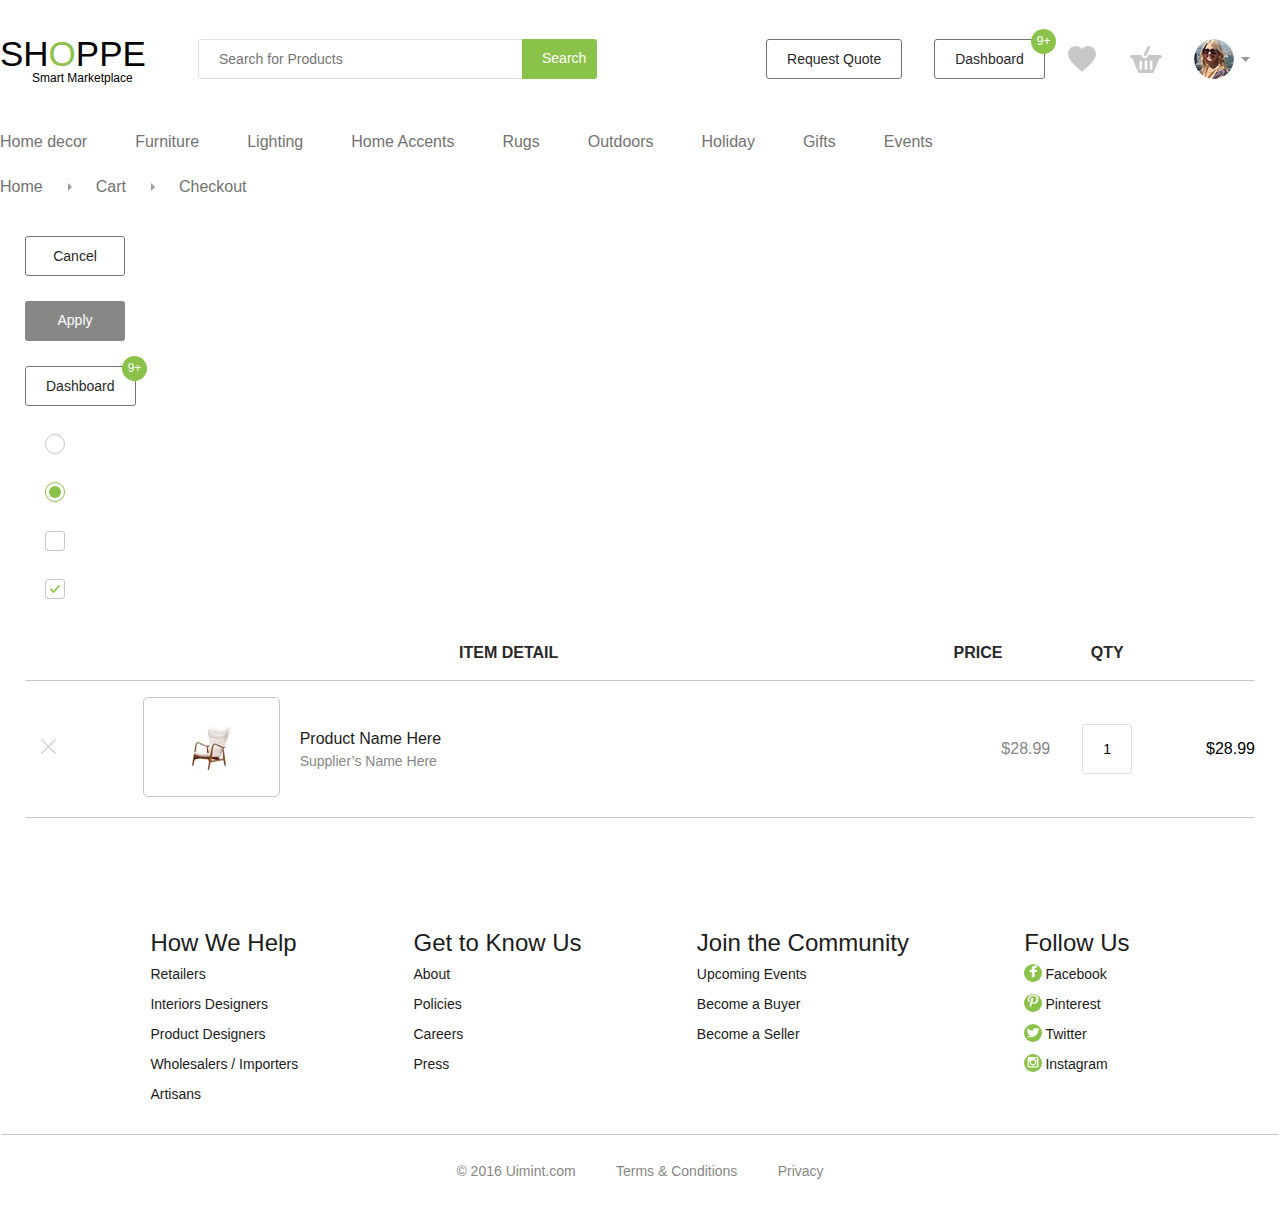
<file: index.html>
<!DOCTYPE html>
<html>
<head>
	<title>Title</title>
	<link rel="stylesheet" type="text/css" href="ui-kit.css">
</head>

<body>
	<nav class="c-upper-nav">
		<div class="o-logo c-upper-nav__item"></div>
		<div class="c-search c-upper-nav__item">
			<input type="search" class="c-search__o-search-field o-input" placeholder="Search for Products">
			<button class="c-search__o-search-button o-button">Search</button>
		</div>
		<div class="c-user-bar">
			<button class="o-button o-button-cancel c-user-bar__item">Request Quote</button>
			<div class="c-button-with-popups c-user-bar__item">			
				<div class="o-popup">9+</div>
				<button class="o-button o-button-cancel">Dashboard</button>
			</div>
			<a href="#" class="o-fav c-user-bar__item"></a>
			<a href="#" class="o-car c-user-bar__item"></a>
			<div class="c-profile c-user-bar__item">
				<div class="o-pfp"></div>
				<div class="c-profile__o-menu"></div>
			</div>
		</div>
		
	</nav>
	
	
	<nav class="c-navbar">
		<a class="c-navbar__item" href="#">Home decor</a>
		<a class="c-navbar__item" href="#">Furniture</a>
		<a class="c-navbar__item" href="#">Lighting</a>
		<a class="c-navbar__item" href="#">Home Accents</a>
		<a class="c-navbar__item" href="#">Rugs</a>
		<a class="c-navbar__item" href="#">Outdoors</a>
		<a class="c-navbar__item" href="#">Holiday</a>
		<a class="c-navbar__item" href="#">Gifts</a>
		<a class="c-navbar__item" href="#">Events</a>
	</nav>
	<nav class="c-sub-nav">
		<a class="c-sub-nav__item" href="#">Home</a>
		<div class="o-arrow"></div>
		<a class="c-sub-nav__item" href="#">Cart</a>
		<div class="o-arrow"></div>
		<a class="c-sub-nav__item" href="#">Checkout</a>
	</nav>

	<div style="margin: 25px;">		
		<button class="o-button o-button-cancel">Cancel</button>
	</div>
	
	<div style="margin: 25px;">		
		<button class="o-button o-button-apply">Apply</button>
	</div>

	<div style="margin: 25px;">
		<div class="c-button-with-popups">			
			<div class="o-popup">9+</div>
			<button class="o-button o-button-cancel">Dashboard</button>
		</div>		
	</div>

	<div style="margin: 25px;">
		<label class="o-label">
			<input type="radio" class="o-radio" name="radio">
			<span class="checkmark"></span>						
		</label>
	</div>
	<div style="margin: 25px;">
		<label class="o-label">
			<input type="radio" class="o-radio" name="radio" checked>
			<span class="checkmark"></span>						
		</label>
	</div>

	<div style="margin: 25px;">
		<label class="o-label">
			<input type="checkbox" class="o-checkbox">
			<span class="checkmark-box"></span>						
		</label>
	</div>
	<div style="margin: 25px;">
		<label class="o-label">
			<input type="checkbox" class="o-checkbox" checked>
			<span class="checkmark-box"></span>						
		</label>
	</div>
	
	<div style="margin: 25px;">
	
	<table class="c-cart-table">
	  <tr class="c-header-row o-border-row">
		<th class="o-remove-item o-border-row"></th>
		<th class="o-detail o-border-row">ITEM DETAIL</th>
		<th class="o-price o-border-row">PRICE</th>
		<th class="o-qty o-border-row">QTY</th>
		<th></th>
	  </tr>
	  <tr>
		<td class="o-remove-item o-border-row"><img src="images/cross.svg"></td>
		<td class="o-detail o-border-row">
			<div>
				<div class="o-detail__item">
					<img src="images/bitmap.jpg">
				</div>				
				<div class="o-item-info">
					<p class="o-product">Product Name Here</p>
					<p class="o-supplier">Supplier’s Name Here</p>
				</div>
			</div>
		</td>
		<td class="o-price o-price_row o-border-row">$28.99</td>
		<td class="o-qty o-border-row">
			<input type="text" value="1" class="o-input o-qty__input">
		</td>
		<td class="o-sum o-border-row">$28.99</td>
	  </tr>
	</table>
	
	</div>
	
	
	<footer class="footer">
		<div class="footer__info">
			<div>
				<p class="list-heading">How We Help</p>
				<ul class="footer__list">
					<li class="list-item"><a href="#" class="link-ref">Retailers</a></li>
					<li class="list-item"><a href="#" class="link-ref">Interiors Designers</a></li>
					<li class="list-item"><a href="#" class="link-ref">Product Designers</a></li>
					<li class="list-item"><a href="#" class="link-ref">Wholesalers / Importers</a></li>
					<li class="list-item"><a href="#" class="link-ref">Artisans</a></li>
				</ul>
			</div>
			<div>
				<p class="list-heading">Get to Know Us</p>
				<ul class="footer__list">
					<li class="list-item"><a href="#" class="link-ref">About</a></li>
					<li class="list-item"><a href="#" class="link-ref">Policies</a></li>
					<li class="list-item"><a href="#" class="link-ref">Careers</a></li>
					<li class="list-item"><a href="#" class="link-ref">Press</a></li>
				</ul>
			</div>
			<div>
				<p class="list-heading">Join the Community</p>
				<ul class="footer__list">
					<li class="list-item"><a href="#" class="link-ref">Upcoming Events</a></li>
					<li class="list-item"><a href="#" class="link-ref">Become a Buyer</a></li>
					<li class="list-item"><a href="#" class="link-ref">Become a Seller</a></li>
				</ul>
			</div>
			<div>
				<p class="list-heading">Follow Us</p>
				<ul class="footer__list">
					<li class="list-item facebook-icon"><a href="#" class="link-ref">Facebook</a></li>
					<li class="list-item facebook-icon pinterest-icon"><a href="#" class="link-ref">Pinterest</a></li>
					<li class="list-item facebook-icon tweeter-icon"><a href="#" class="link-ref">Twitter</a></li>
					<li class="list-item facebook-icon instagram-icon"><a href="#" class="link-ref">Instagram</a></li>
				</ul>
			</div>
		</div>
		<div class="footer__line"></div>
		<div class="footer__copy">
			<a href="#" class="link-ref-copy">&copy; 2016 Uimint.com</a>
		    <a href="#" class="link-ref-copy">Terms & Conditions</a>
		    <a href="#" class="link-ref-copy">Privacy</a>
		</div>
	</footer>
</body>
</html>
</file>
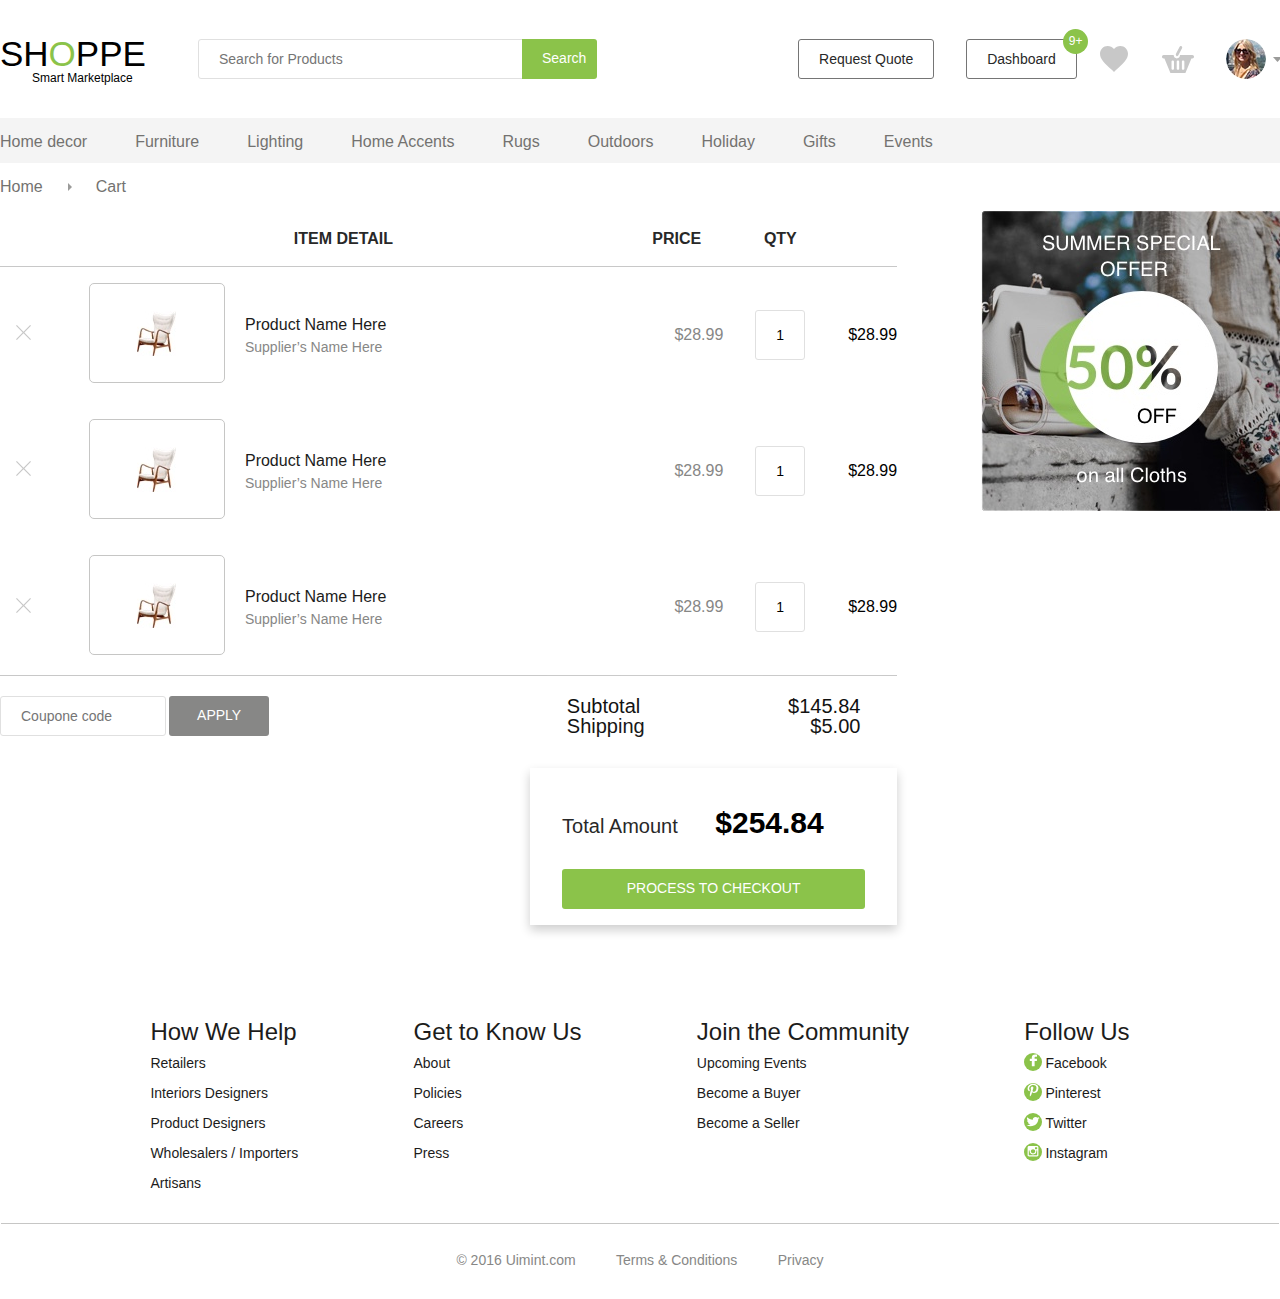
<file: cart.html>
<!DOCTYPE html>
<html>
<head>
	<title>Cart</title>
	<link rel="stylesheet" type="text/css" href="ui-kit.css">
	<link rel="stylesheet" type="text/css" href="style-cart.css">
</head>

<body>
	<div class="outer-wrapper">
		<!-- Navbar -->
		<nav class="c-upper-nav">
			<div class="o-logo c-upper-nav__item"></div>
			<div class="c-search c-upper-nav__item">
				<input type="search" class="c-search__o-search-field o-input" placeholder="Search for Products">
				<button class="c-search__o-search-button o-button">Search</button>
			</div>
			<div class="c-user-bar">
				<button class="o-button o-button-cancel c-user-bar__item">Request Quote</button>
				<div class="c-button-with-popups c-user-bar__item">			
					<div class="o-popup">9+</div>
					<button class="o-button o-button-cancel">Dashboard</button>
				</div>
				<a href="#" class="o-fav c-user-bar__item"></a>
				<a href="#" class="o-car c-user-bar__item"></a>
				<div class="c-profile">
					<div class="o-pfp"></div>
					<div class="c-profile__o-menu"></div>
				</div>
			</div>
			
		</nav>
		
		
		<div class="o-navbar-wrapper">			
			<nav class="c-navbar">
				<a class="c-navbar__item" href="#">Home decor</a>
				<a class="c-navbar__item" href="#">Furniture</a>
				<a class="c-navbar__item" href="#">Lighting</a>
				<a class="c-navbar__item" href="#">Home Accents</a>
				<a class="c-navbar__item" href="#">Rugs</a>
				<a class="c-navbar__item" href="#">Outdoors</a>
				<a class="c-navbar__item" href="#">Holiday</a>
				<a class="c-navbar__item" href="#">Gifts</a>
				<a class="c-navbar__item" href="#">Events</a>
			</nav>
		</div>
		<nav class="c-sub-nav">
			<a class="c-sub-nav__item" href="#">Home</a>
			<div class="o-arrow"></div>
			<a class="c-sub-nav__item" href="#">Cart</a>
		</nav>
		<!-- End navbar -->
		
		<div class="wrapper">
			<div class="cart">
				<!-- table -->
				<table class="c-cart-table">
				  <tr class="c-header-row o-border-row">
					<th class="o-remove-item o-border-row"></th>
					<th class="o-detail o-border-row">ITEM DETAIL</th>
					<th class="o-price o-border-row">PRICE</th>
					<th class="o-qty o-border-row">QTY</th>
					<th></th>
				  </tr>
				  <!-- end row 0 -->
				  <tr>
					<td class="o-remove-item"><img src="images/cross.svg"></td>
					<td class="o-detail">
						<div>
							<div class="o-detail__item">
								<img src="images/bitmap.jpg">
							</div>				
							<div class="o-item-info">
								<p class="o-product">Product Name Here</p>
								<p class="o-supplier">Supplier’s Name Here</p>
							</div>
						</div>
					</td>
					<td class="o-price o-price_row">$28.99</td>
					<td class="o-qty">
						<input type="text" value="1" class="o-input o-qty__input">
					</td>
					<td class="o-sum">$28.99</td>
				  </tr>
				  <!-- end row 1 -->
				  <tr>
					<td class="o-remove-item"><img src="images/cross.svg"></td>
					<td class="o-detail">
						<div>
							<div class="o-detail__item">
								<img src="images/bitmap.jpg">
							</div>				
							<div class="o-item-info">
								<p class="o-product">Product Name Here</p>
								<p class="o-supplier">Supplier’s Name Here</p>
							</div>
						</div>
					</td>
					<td class="o-price o-price_row">$28.99</td>
					<td class="o-qty">
						<input type="text" value="1" class="o-input o-qty__input">
					</td>
					<td class="o-sum">$28.99</td>
				  </tr>
				  <!-- end row 2 -->
				  <tr>
					<td class="o-remove-item o-border-row"><img src="images/cross.svg"></td>
					<td class="o-detail o-border-row">
						<div>
							<div class="o-detail__item">
								<img src="images/bitmap.jpg">
							</div>				
							<div class="o-item-info">
								<p class="o-product">Product Name Here</p>
								<p class="o-supplier">Supplier’s Name Here</p>
							</div>
						</div>
					</td>
					<td class="o-price o-price_row o-border-row">$28.99</td>
					<td class="o-qty o-border-row">
						<input type="text" value="1" class="o-input o-qty__input">
					</td>
					<td class="o-sum o-border-row">$28.99</td>
				  </tr>
				  <!-- end row 3 -->
				</table>
				<!-- table -->
				
				<div class="c-cart-footer">
					<div class="o-coupon-activation">
						<input type="text" class="o-input o-coupon-activation__input" placeholder="Coupone code">
						<button class="o-button o-button-apply o-coupon-activation__button">APPLY</button>
					</div>
				
					<div class="c-to-checkout">
						<div class="c-to-checkout__o-sum">
							<p class="c-resulting-sum"><span class="o-subtotal">Subtotal</span><span class="o-subtotal__sum">$145.84</span></p>
							<p class="c-resulting-sum"><span class="o-subtotal">Shipping</span><span class="o-subtotal__sum">$5.00</span></p>
						</div>
						<div class="c-to-checkout__process">
							<p class="o-total-amount">Total Amount <span class="o-total-amount__sum">$254.84</span></p>
							<button class="o-button o-checkout-button">PROCESS TO CHECKOUT</button>
						</div>
					</div>
				</div>
			</div>
			<div class="o-ads">
				<img src="images/ad.jpg">
			</div>
		</div>

	</div>
	<!-- footer -->
	<footer class="footer">
		<div class="footer__info">
			<div>
				<p class="list-heading">How We Help</p>
				<ul class="footer__list">
					<li class="list-item"><a href="#" class="link-ref">Retailers</a></li>
					<li class="list-item"><a href="#" class="link-ref">Interiors Designers</a></li>
					<li class="list-item"><a href="#" class="link-ref">Product Designers</a></li>
					<li class="list-item"><a href="#" class="link-ref">Wholesalers / Importers</a></li>
					<li class="list-item"><a href="#" class="link-ref">Artisans</a></li>
				</ul>
			</div>
			<div>
				<p class="list-heading">Get to Know Us</p>
				<ul class="footer__list">
					<li class="list-item"><a href="#" class="link-ref">About</a></li>
					<li class="list-item"><a href="#" class="link-ref">Policies</a></li>
					<li class="list-item"><a href="#" class="link-ref">Careers</a></li>
					<li class="list-item"><a href="#" class="link-ref">Press</a></li>
				</ul>
			</div>
			<div>
				<p class="list-heading">Join the Community</p>
				<ul class="footer__list">
					<li class="list-item"><a href="#" class="link-ref">Upcoming Events</a></li>
					<li class="list-item"><a href="#" class="link-ref">Become a Buyer</a></li>
					<li class="list-item"><a href="#" class="link-ref">Become a Seller</a></li>
				</ul>
			</div>
			<div>
				<p class="list-heading">Follow Us</p>
				<ul class="footer__list">
					<li class="list-item facebook-icon"><a href="#" class="link-ref">Facebook</a></li>
					<li class="list-item facebook-icon pinterest-icon"><a href="#" class="link-ref">Pinterest</a></li>
					<li class="list-item facebook-icon tweeter-icon"><a href="#" class="link-ref">Twitter</a></li>
					<li class="list-item facebook-icon instagram-icon"><a href="#" class="link-ref">Instagram</a></li>
				</ul>
			</div>
		</div>
		<div class="footer__line"></div>
		<div class="footer__copy">
			<a href="#" class="link-ref-copy">&copy; 2016 Uimint.com</a>
		    <a href="#" class="link-ref-copy">Terms & Conditions</a>
		    <a href="#" class="link-ref-copy">Privacy</a>
		</div>
	</footer>
	<!-- end footer -->


</body>

</html>
</file>
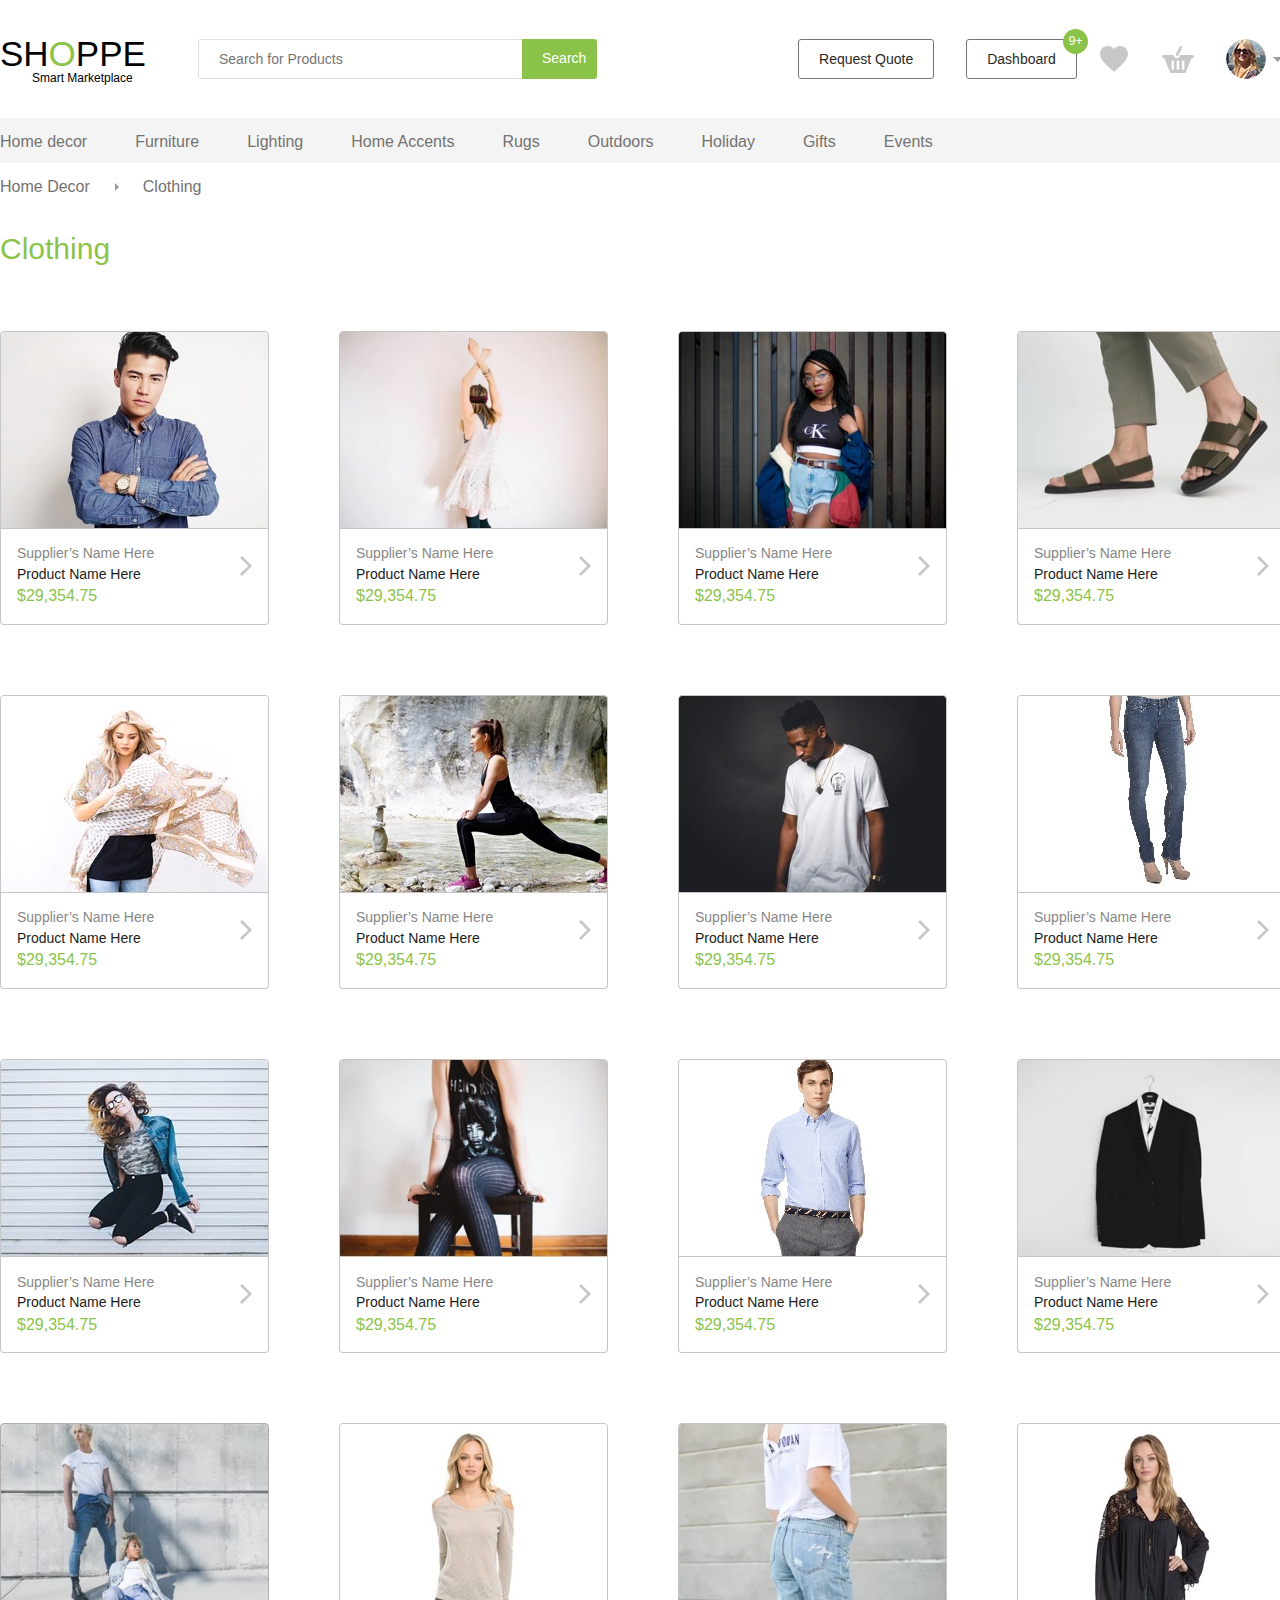
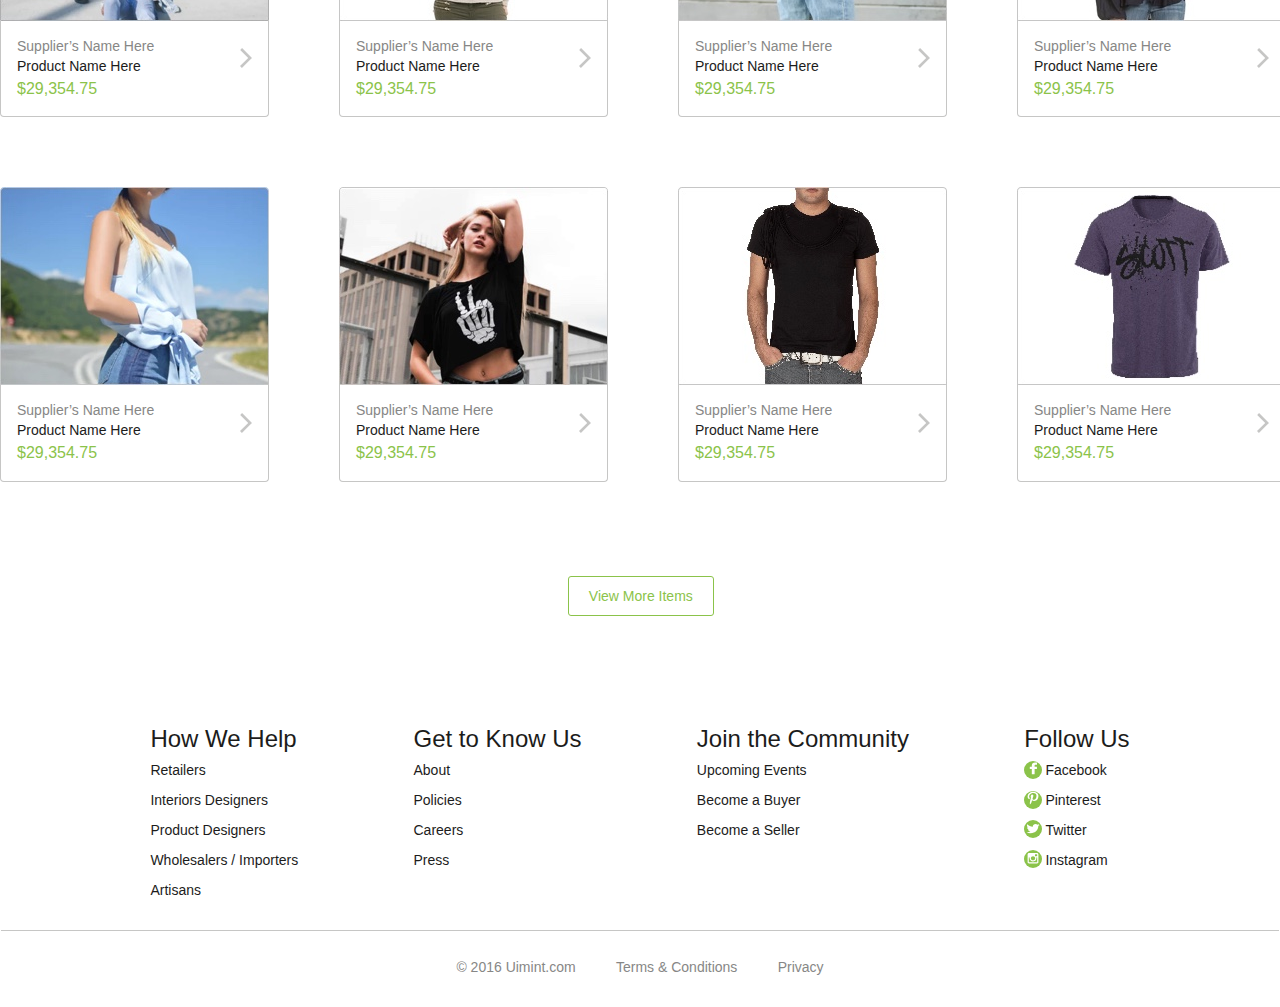
<file: category.html>
<!DOCTYPE html>
<html>
<head>
	<title>Category</title>
	<link rel="stylesheet" type="text/css" href="ui-kit.css">
	<link rel="stylesheet" type="text/css" href="style-category.css">
</head>

<body>

	<div class="outer-wrapper">
		<!-- Navbar -->
		<nav class="c-upper-nav">
			<div class="o-logo c-upper-nav__item"></div>
			<div class="c-search c-upper-nav__item">
				<input type="search" class="c-search__o-search-field o-input" placeholder="Search for Products">
				<button class="c-search__o-search-button o-button">Search</button>
			</div>
			<div class="c-user-bar">
				<button class="o-button o-button-cancel c-user-bar__item">Request Quote</button>
				<div class="c-button-with-popups c-user-bar__item">			
					<div class="o-popup">9+</div>
					<button class="o-button o-button-cancel">Dashboard</button>
				</div>
				<a href="#" class="o-fav c-user-bar__item"></a>
				<a href="#" class="o-car c-user-bar__item"></a>
				<div class="c-profile">
					<div class="o-pfp"></div>
					<div class="c-profile__o-menu"></div>
				</div>
			</div>
			
		</nav>
		
		<div class="o-navbar-wrapper">			
			<nav class="c-navbar">
				<a class="c-navbar__item" href="#">Home decor</a>
				<a class="c-navbar__item" href="#">Furniture</a>
				<a class="c-navbar__item" href="#">Lighting</a>
				<a class="c-navbar__item" href="#">Home Accents</a>
				<a class="c-navbar__item" href="#">Rugs</a>
				<a class="c-navbar__item" href="#">Outdoors</a>
				<a class="c-navbar__item" href="#">Holiday</a>
				<a class="c-navbar__item" href="#">Gifts</a>
				<a class="c-navbar__item" href="#">Events</a>
			</nav>
		</div>
		<div class="menu menu_hidden">
			<div class="menu__heading">
				<div class="menu__left">
					<p class="menu__main">Home Decor</p>
					<p class="menu__sub">Create & live your unique style</p>
				</div>
				<div class="menu__right">25478 items</div>
			</div>
			<div class="menu__border"></div>
			<div class="menu__row">
				<div class="menu__subcats">
					<a href="#" class="menu__item">Pots & Pans</a>
					<a href="#" class="menu__item">Pressure Cookers</a>
					<a href="#" class="menu__item">Kitchen</a>
					<a href="#" class="menu__item">Gas Stoves</a>
					<a href="#" class="menu__item">Dining & Serving</a>
					<a href="#" class="menu__item">Coffee Mugs</a>
					<a href="#" class="menu__item">Dinnerware & Crockery</a>
					<a href="#" class="menu__item">Bar & Glassware</a>
				</div>
				<div class="menu__subcats">
					<a href="#" class="menu__item">Kitchen Storage</a>
					<a href="#" class="menu__item">Lunch Boxes</a>
					<a href="#" class="menu__item">Flasks & Casseroles</a>
					<a href="#" class="menu__item">Kitchen Containers</a>
					<a href="#" class="menu__item">Furniture</a>
					<a href="#" class="menu__item">Beds</a>
					<a href="#" class="menu__item">Sofas</a>
					<a href="#" class="menu__item">Dining tables & Sets</a>
				</div>
				<div class="menu__subcats">
					<a href="#" class="menu__item">Mattresses</a>
					<a href="#" class="menu__item">Tables</a>
					<a href="#" class="menu__item">Chairs</a>
					<a href="#" class="menu__item">Bean Bags</a>
					<a href="#" class="menu__item">Shoe Racks</a>
					<a href="#" class="menu__item">TV Units & Cabinets</a>
					<a href="#" class="menu__item">Wardrobes</a>
				</div>
			</div>
		</div>
		<nav class="c-sub-nav">
			<a class="c-sub-nav__item" href="#">Home Decor</a>
			<div class="o-arrow"></div>
			<a class="c-sub-nav__item" href="#">Clothing</a>
		</nav>
		<!-- End navbar -->

		<div class="wrapper">
			<div class="c-clothing__heading">
				<p class="o-heading__p">Clothing</p>
			</div>
			<!-- row 1 -->
			<div class="c-clothing__row">
				<div class="c-clothing__card">
					<figure>
						<img src="images/category/image_20.jpg">
						<figcaption class="c-clothing__card-caption">
							<div class="c-clothing__card-description">
								<p class="card__sup">Supplier’s Name Here</p>
								<p class="card__prod">Product Name Here</p>
								<p class="card__price">$29,354.75</p>
							</div>
							<div class="c-clothing__more">
								<img src="images/combined-shape-2426.svg">
							</div>
						</figcaption>
					</figure>
				</div>
				<div class="c-clothing__card">
					<figure>
						<img src="images/category/image_19.jpg">
						<figcaption class="c-clothing__card-caption">
							<div class="c-clothing__card-description">
								<p class="card__sup">Supplier’s Name Here</p>
								<p class="card__prod">Product Name Here</p>
								<p class="card__price">$29,354.75</p>
							</div>
							<div class="c-clothing__more">
								<img src="images/combined-shape-2426.svg">
							</div>
						</figcaption>
					</figure>
				</div>
				<div class="c-clothing__card">
					<figure>
						<img src="images/category/image_18.jpg">
						<figcaption class="c-clothing__card-caption">
							<div class="c-clothing__card-description">
								<p class="card__sup">Supplier’s Name Here</p>
								<p class="card__prod">Product Name Here</p>
								<p class="card__price">$29,354.75</p>
							</div>
							<div class="c-clothing__more">
								<img src="images/combined-shape-2426.svg">
							</div>
						</figcaption>
					</figure>
				</div>
				<div class="c-clothing__card c-clothing__card_last">
					<figure>
						<img src="images/category/image_17.jpg">
						<figcaption class="c-clothing__card-caption">
							<div class="c-clothing__card-description">
								<p class="card__sup">Supplier’s Name Here</p>
								<p class="card__prod">Product Name Here</p>
								<p class="card__price">$29,354.75</p>
							</div>
							<div class="c-clothing__more">
								<img src="images/combined-shape-2426.svg">
							</div>
						</figcaption>
					</figure>
				</div>
			</div>
			<!-- end row 1 -->
			<!-- row 2 -->
			<div class="c-clothing__row">
				<div class="c-clothing__card">
					<figure>
						<img src="images/category/image_16.jpg">
						<figcaption class="c-clothing__card-caption">
							<div class="c-clothing__card-description">
								<p class="card__sup">Supplier’s Name Here</p>
								<p class="card__prod">Product Name Here</p>
								<p class="card__price">$29,354.75</p>
							</div>
							<div class="c-clothing__more">
								<img src="images/combined-shape-2426.svg">
							</div>
						</figcaption>
					</figure>
				</div>
				<div class="c-clothing__card">
					<figure>
						<img src="images/category/image_15.jpg">
						<figcaption class="c-clothing__card-caption">
							<div class="c-clothing__card-description">
								<p class="card__sup">Supplier’s Name Here</p>
								<p class="card__prod">Product Name Here</p>
								<p class="card__price">$29,354.75</p>
							</div>
							<div class="c-clothing__more">
								<img src="images/combined-shape-2426.svg">
							</div>
						</figcaption>
					</figure>
				</div>
				<div class="c-clothing__card">
					<figure>
						<img src="images/category/image_14.jpg">
						<figcaption class="c-clothing__card-caption">
							<div class="c-clothing__card-description">
								<p class="card__sup">Supplier’s Name Here</p>
								<p class="card__prod">Product Name Here</p>
								<p class="card__price">$29,354.75</p>
							</div>
							<div class="c-clothing__more">
								<img src="images/combined-shape-2426.svg">
							</div>
						</figcaption>
					</figure>
				</div>
				<div class="c-clothing__card c-clothing__card_last">
					<figure>
						<img src="images/category/image_13.jpg">
						<figcaption class="c-clothing__card-caption">
							<div class="c-clothing__card-description">
								<p class="card__sup">Supplier’s Name Here</p>
								<p class="card__prod">Product Name Here</p>
								<p class="card__price">$29,354.75</p>
							</div>
							<div class="c-clothing__more">
								<img src="images/combined-shape-2426.svg">
							</div>
						</figcaption>
					</figure>
				</div>
			</div>
			<!-- end row 2 -->
			<!-- row 3 -->
			<div class="c-clothing__row">
				<div class="c-clothing__card">
					<figure>
						<img src="images/category/image_12.jpg">
						<figcaption class="c-clothing__card-caption">
							<div class="c-clothing__card-description">
								<p class="card__sup">Supplier’s Name Here</p>
								<p class="card__prod">Product Name Here</p>
								<p class="card__price">$29,354.75</p>
							</div>
							<div class="c-clothing__more">
								<img src="images/combined-shape-2426.svg">
							</div>
						</figcaption>
					</figure>
				</div>
				<div class="c-clothing__card">
					<figure>
						<img src="images/category/image_11.jpg">
						<figcaption class="c-clothing__card-caption">
							<div class="c-clothing__card-description">
								<p class="card__sup">Supplier’s Name Here</p>
								<p class="card__prod">Product Name Here</p>
								<p class="card__price">$29,354.75</p>
							</div>
							<div class="c-clothing__more">
								<img src="images/combined-shape-2426.svg">
							</div>
						</figcaption>
					</figure>
				</div>
				<div class="c-clothing__card">
					<figure>
						<img src="images/category/image_10.jpg">
						<figcaption class="c-clothing__card-caption">
							<div class="c-clothing__card-description">
								<p class="card__sup">Supplier’s Name Here</p>
								<p class="card__prod">Product Name Here</p>
								<p class="card__price">$29,354.75</p>
							</div>
							<div class="c-clothing__more">
								<img src="images/combined-shape-2426.svg">
							</div>
						</figcaption>
					</figure>
				</div>
				<div class="c-clothing__card c-clothing__card_last">
					<figure>
						<img src="images/category/image_9.jpg">
						<figcaption class="c-clothing__card-caption">
							<div class="c-clothing__card-description">
								<p class="card__sup">Supplier’s Name Here</p>
								<p class="card__prod">Product Name Here</p>
								<p class="card__price">$29,354.75</p>
							</div>
							<div class="c-clothing__more">
								<img src="images/combined-shape-2426.svg">
							</div>
						</figcaption>
					</figure>
				</div>
			</div>
			<!-- end row 3 -->
			<!-- row 4 -->
			<div class="c-clothing__row">
				<div class="c-clothing__card">
					<figure>
						<img src="images/category/image_8.jpg">
						<figcaption class="c-clothing__card-caption">
							<div class="c-clothing__card-description">
								<p class="card__sup">Supplier’s Name Here</p>
								<p class="card__prod">Product Name Here</p>
								<p class="card__price">$29,354.75</p>
							</div>
							<div class="c-clothing__more">
								<img src="images/combined-shape-2426.svg">
							</div>
						</figcaption>
					</figure>
				</div>
				<div class="c-clothing__card">
					<figure>
						<img src="images/category/image_7.jpg">
						<figcaption class="c-clothing__card-caption">
							<div class="c-clothing__card-description">
								<p class="card__sup">Supplier’s Name Here</p>
								<p class="card__prod">Product Name Here</p>
								<p class="card__price">$29,354.75</p>
							</div>
							<div class="c-clothing__more">
								<img src="images/combined-shape-2426.svg">
							</div>
						</figcaption>
					</figure>
				</div>
				<div class="c-clothing__card">
					<figure>
						<img src="images/category/image_6.jpg">
						<figcaption class="c-clothing__card-caption">
							<div class="c-clothing__card-description">
								<p class="card__sup">Supplier’s Name Here</p>
								<p class="card__prod">Product Name Here</p>
								<p class="card__price">$29,354.75</p>
							</div>
							<div class="c-clothing__more">
								<img src="images/combined-shape-2426.svg">
							</div>
						</figcaption>
					</figure>
				</div>
				<div class="c-clothing__card c-clothing__card_last">
					<figure>
						<img src="images/category/image_5.jpg">
						<figcaption class="c-clothing__card-caption">
							<div class="c-clothing__card-description">
								<p class="card__sup">Supplier’s Name Here</p>
								<p class="card__prod">Product Name Here</p>
								<p class="card__price">$29,354.75</p>
							</div>
							<div class="c-clothing__more">
								<img src="images/combined-shape-2426.svg">
							</div>
						</figcaption>
					</figure>
				</div>
			</div>
			<!-- end row 5 -->
			<!-- row 5 -->
			<div class="c-clothing__row">
				<div class="c-clothing__card">
					<figure>
						<img src="images/category/image_4.jpg">
						<figcaption class="c-clothing__card-caption">
							<div class="c-clothing__card-description">
								<p class="card__sup">Supplier’s Name Here</p>
								<p class="card__prod">Product Name Here</p>
								<p class="card__price">$29,354.75</p>
							</div>
							<div class="c-clothing__more">
								<img src="images/combined-shape-2426.svg">
							</div>
						</figcaption>
					</figure>
				</div>
				<div class="c-clothing__card">
					<figure>
						<img src="images/category/image_3.jpg">
						<figcaption class="c-clothing__card-caption">
							<div class="c-clothing__card-description">
								<p class="card__sup">Supplier’s Name Here</p>
								<p class="card__prod">Product Name Here</p>
								<p class="card__price">$29,354.75</p>
							</div>
							<div class="c-clothing__more">
								<img src="images/combined-shape-2426.svg">
							</div>
						</figcaption>
					</figure>
				</div>
				<div class="c-clothing__card">
					<figure>
						<img src="images/category/image_2.jpg">
						<figcaption class="c-clothing__card-caption">
							<div class="c-clothing__card-description">
								<p class="card__sup">Supplier’s Name Here</p>
								<p class="card__prod">Product Name Here</p>
								<p class="card__price">$29,354.75</p>
							</div>
							<div class="c-clothing__more">
								<img src="images/combined-shape-2426.svg">
							</div>
						</figcaption>
					</figure>
				</div>
				<div class="c-clothing__card c-clothing__card_last">
					<figure>
						<img src="images/category/image.jpg">
						<figcaption class="c-clothing__card-caption">
							<div class="c-clothing__card-description">
								<p class="card__sup">Supplier’s Name Here</p>
								<p class="card__prod">Product Name Here</p>
								<p class="card__price">$29,354.75</p>
							</div>
							<div class="c-clothing__more">
								<img src="images/combined-shape-2426.svg">
							</div>
						</figcaption>
					</figure>
				</div>
			</div>
			<!-- end row 5 -->
			<button class="o-button view-more__button">View More Items</button>
		</div>

	</div>

	<!-- footer -->
	<footer class="footer">
		<div class="footer__info">
			<div>
				<p class="list-heading">How We Help</p>
				<ul class="footer__list">
					<li class="list-item"><a href="#" class="link-ref">Retailers</a></li>
					<li class="list-item"><a href="#" class="link-ref">Interiors Designers</a></li>
					<li class="list-item"><a href="#" class="link-ref">Product Designers</a></li>
					<li class="list-item"><a href="#" class="link-ref">Wholesalers / Importers</a></li>
					<li class="list-item"><a href="#" class="link-ref">Artisans</a></li>
				</ul>
			</div>
			<div>
				<p class="list-heading">Get to Know Us</p>
				<ul class="footer__list">
					<li class="list-item"><a href="#" class="link-ref">About</a></li>
					<li class="list-item"><a href="#" class="link-ref">Policies</a></li>
					<li class="list-item"><a href="#" class="link-ref">Careers</a></li>
					<li class="list-item"><a href="#" class="link-ref">Press</a></li>
				</ul>
			</div>
			<div>
				<p class="list-heading">Join the Community</p>
				<ul class="footer__list">
					<li class="list-item"><a href="#" class="link-ref">Upcoming Events</a></li>
					<li class="list-item"><a href="#" class="link-ref">Become a Buyer</a></li>
					<li class="list-item"><a href="#" class="link-ref">Become a Seller</a></li>
				</ul>
			</div>
			<div>
				<p class="list-heading">Follow Us</p>
				<ul class="footer__list">
					<li class="list-item facebook-icon"><a href="#" class="link-ref">Facebook</a></li>
					<li class="list-item facebook-icon pinterest-icon"><a href="#" class="link-ref">Pinterest</a></li>
					<li class="list-item facebook-icon tweeter-icon"><a href="#" class="link-ref">Twitter</a></li>
					<li class="list-item facebook-icon instagram-icon"><a href="#" class="link-ref">Instagram</a></li>
				</ul>
			</div>
		</div>
		<div class="footer__line"></div>
		<div class="footer__copy">
			<a href="#" class="link-ref-copy">&copy; 2016 Uimint.com</a>
		    <a href="#" class="link-ref-copy">Terms & Conditions</a>
		    <a href="#" class="link-ref-copy">Privacy</a>
		</div>
	</footer>
	<!-- end footer -->

	<script src="menu.js"></script>
</body>

</html>
</file>
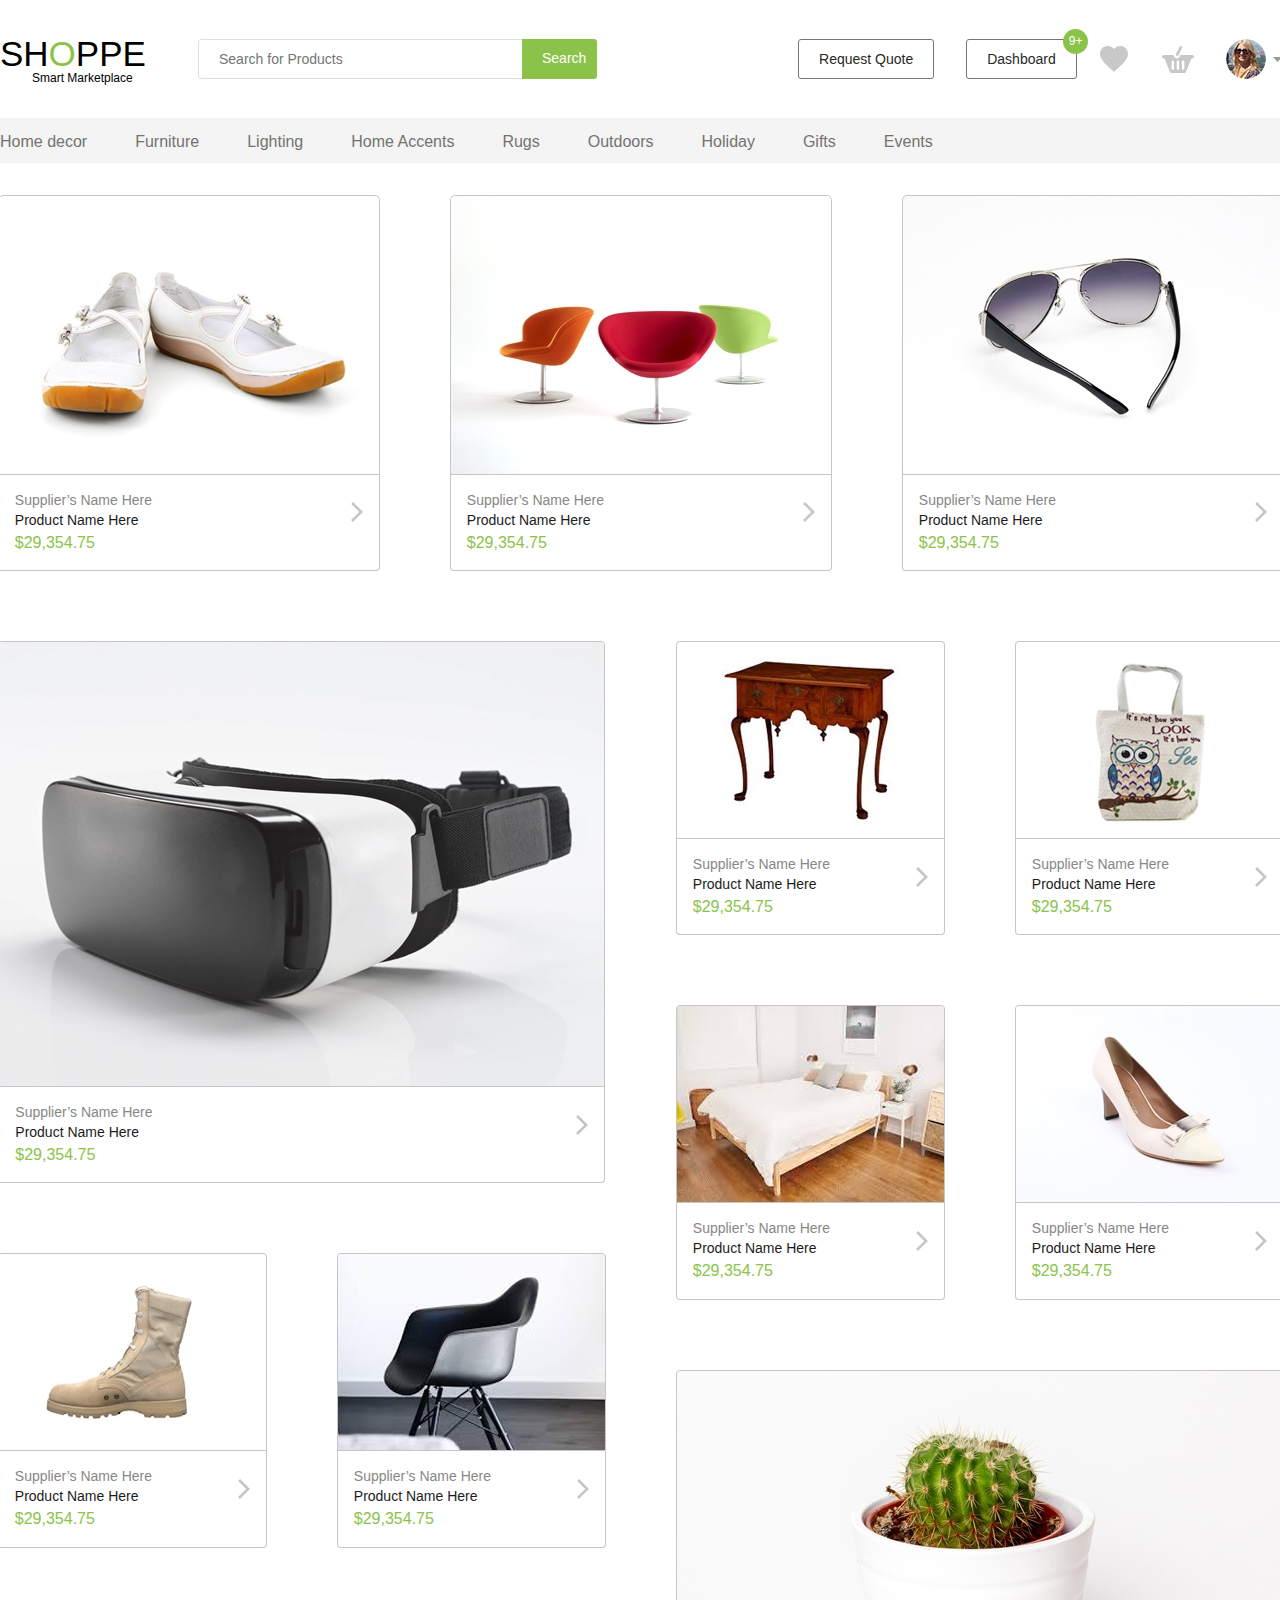
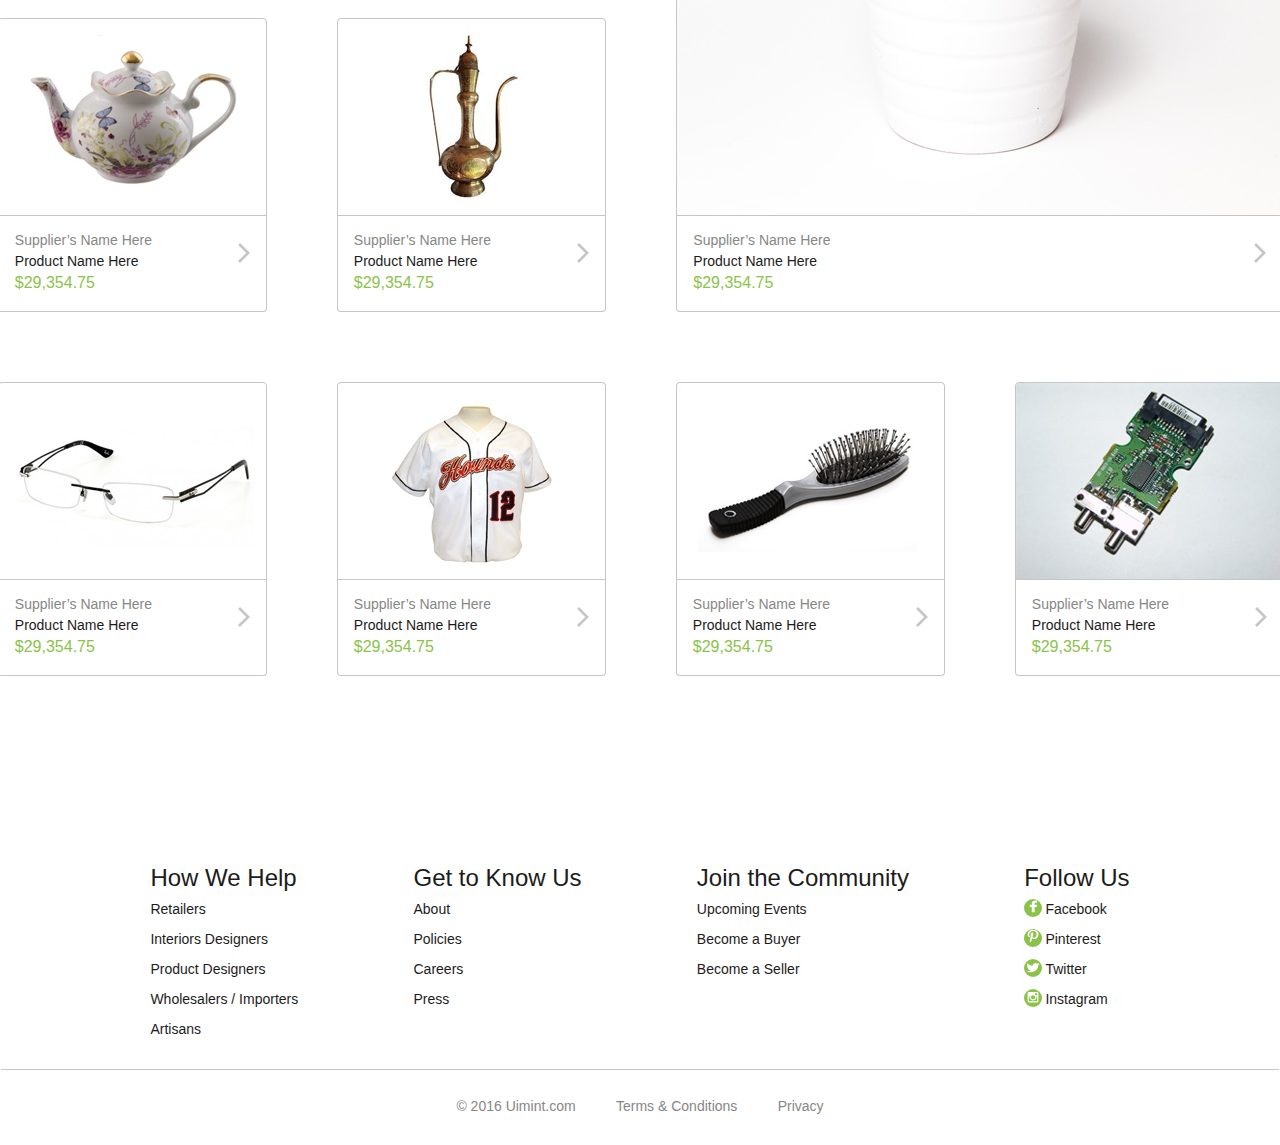
<file: Home (User Login).html>
<!DOCTYPE html>
<html>
<head>
	<title>Home (User Login)</title>
	<link rel="stylesheet" type="text/css" href="ui-kit.css">
	<link rel="stylesheet" type="text/css" href="style-home.css">
</head>

<body>
	<div class="outer-wrapper">
		<!-- Navbar -->
		<nav class="c-upper-nav">
			<div class="o-logo c-upper-nav__item"></div>
			<div class="c-search c-upper-nav__item">
				<input type="search" class="c-search__o-search-field o-input" placeholder="Search for Products">
				<button class="c-search__o-search-button o-button">Search</button>
			</div>
			<div class="c-user-bar">
				<button class="o-button o-button-cancel c-user-bar__item">Request Quote</button>
				<div class="c-button-with-popups c-user-bar__item">			
					<div class="o-popup">9+</div>
					<button class="o-button o-button-cancel">Dashboard</button>
				</div>
				<a href="#" class="o-fav c-user-bar__item"></a>
				<a href="#" class="o-car c-user-bar__item"></a>
				<div class="c-profile">
					<div class="o-pfp"></div>
					<div class="c-profile__o-menu"></div>
				</div>
			</div>
			
		</nav>
		
		
		<div class="o-navbar-wrapper">			
			<nav class="c-navbar">
				<a class="c-navbar__item" href="#">Home decor</a>
				<a class="c-navbar__item" href="#">Furniture</a>
				<a class="c-navbar__item" href="#">Lighting</a>
				<a class="c-navbar__item" href="#">Home Accents</a>
				<a class="c-navbar__item" href="#">Rugs</a>
				<a class="c-navbar__item" href="#">Outdoors</a>
				<a class="c-navbar__item" href="#">Holiday</a>
				<a class="c-navbar__item" href="#">Gifts</a>
				<a class="c-navbar__item" href="#">Events</a>
			</nav>
		</div>
		
		<!-- End navbar -->

		<div class="wrapper">
			<!-- row 1 -->
			<div class="home__row">
				<div class="home__card">
					<figure>
						<img src="images/layer-32.jpg">
						<figcaption class="home__card-caption">
							<div class="home__card-description">
								<p class="card__sup">Supplier’s Name Here</p>
								<p class="card__prod">Product Name Here</p>
								<p class="card__price">$29,354.75</p>
							</div>
							<div class="home__more">
								<img src="images/combined-shape-2426.svg">
							</div>
						</figcaption>
					</figure>
				</div>
				<div class="home__card">
					<figure>
						<img src="images/2.jpg">
						<figcaption class="home__card-caption">
							<div class="home__card-description">
								<p class="card__sup">Supplier’s Name Here</p>
								<p class="card__prod">Product Name Here</p>
								<p class="card__price">$29,354.75</p>
							</div>
							<div class="home__more">
								<img src="images/combined-shape-2426.svg">
							</div>
						</figcaption>
					</figure>
				</div>
				<div class="home__card home__card_last">
					<figure>
						<img src="images/layer-31.jpg">
						<figcaption class="home__card-caption">
							<div class="home__card-description">
								<p class="card__sup">Supplier’s Name Here</p>
								<p class="card__prod">Product Name Here</p>
								<p class="card__price">$29,354.75</p>
							</div>
							<div class="home__more">
								<img src="images/combined-shape-2426.svg">
							</div>
						</figcaption>
					</figure>
				</div>
			</div>
			<!-- end row 1 -->
			<!-- row 2 -->
			<div class="home__row">
				<div class="home__col home__col_first">
					<div class="home__card home__card_last">
						<figure>
							<img src="images/image_14.jpg">
							<figcaption class="home__card-caption">
								<div class="home__card-description">
									<p class="card__sup">Supplier’s Name Here</p>
									<p class="card__prod">Product Name Here</p>
									<p class="card__price">$29,354.75</p>
								</div>
								<div class="home__more">
									<img src="images/combined-shape-2426.svg">
								</div>
							</figcaption>
						</figure>
					</div>
					<div class="home__row">
						<div class="home__card">
							<figure>
								<img src="images/image_9.jpg">
								<figcaption class="home__card-caption">
									<div class="home__card-description">
										<p class="card__sup">Supplier’s Name Here</p>
										<p class="card__prod">Product Name Here</p>
										<p class="card__price">$29,354.75</p>
									</div>
									<div class="home__more">
										<img src="images/combined-shape-2426.svg">
									</div>
								</figcaption>
							</figure>
						</div>
						<div class="home__card home__card_last">
							<figure>
								<img src="images/image_8.jpg">
								<figcaption class="home__card-caption">
									<div class="home__card-description">
										<p class="card__sup">Supplier’s Name Here</p>
										<p class="card__prod">Product Name Here</p>
										<p class="card__price">$29,354.75</p>
									</div>
									<div class="home__more">
										<img src="images/combined-shape-2426.svg">
									</div>
								</figcaption>
							</figure>
						</div>
					</div>
					<div class="home__row">
						<div class="home__card">
							<figure>
								<img src="images/image_7.jpg">
								<figcaption class="home__card-caption">
									<div class="home__card-description">
										<p class="card__sup">Supplier’s Name Here</p>
										<p class="card__prod">Product Name Here</p>
										<p class="card__price">$29,354.75</p>
									</div>
									<div class="home__more">
										<img src="images/combined-shape-2426.svg">
									</div>
								</figcaption>
							</figure>
						</div>
						<div class="home__card home__card_last">
							<figure>
								<img src="images/image_6.jpg">
								<figcaption class="home__card-caption">
									<div class="home__card-description">
										<p class="card__sup">Supplier’s Name Here</p>
										<p class="card__prod">Product Name Here</p>
										<p class="card__price">$29,354.75</p>
									</div>
									<div class="home__more">
										<img src="images/combined-shape-2426.svg">
									</div>
								</figcaption>
							</figure>
						</div>
					</div>
				</div>
				<div class="home__col">
					<div class="home__row home__row_first">
						<div class="home__card">
							<figure>
								<img src="images/image_13.jpg">
								<figcaption class="home__card-caption">
									<div class="home__card-description">
										<p class="card__sup">Supplier’s Name Here</p>
										<p class="card__prod">Product Name Here</p>
										<p class="card__price">$29,354.75</p>
									</div>
									<div class="home__more">
										<img src="images/combined-shape-2426.svg">
									</div>
								</figcaption>
							</figure>
						</div>
						<div class="home__card home__card_last">
							<figure>
								<img src="images/image_12.jpg">
								<figcaption class="home__card-caption">
									<div class="home__card-description">
										<p class="card__sup">Supplier’s Name Here</p>
										<p class="card__prod">Product Name Here</p>
										<p class="card__price">$29,354.75</p>
									</div>
									<div class="home__more">
										<img src="images/combined-shape-2426.svg">
									</div>
								</figcaption>
							</figure>
						</div>
					</div>
					
					<div class="home__row">
						<div class="home__card">
							<figure>
								<img src="images/image_11.jpg">
								<figcaption class="home__card-caption">
									<div class="home__card-description">
										<p class="card__sup">Supplier’s Name Here</p>
										<p class="card__prod">Product Name Here</p>
										<p class="card__price">$29,354.75</p>
									</div>
									<div class="home__more">
										<img src="images/combined-shape-2426.svg">
									</div>
								</figcaption>
							</figure>
						</div>
						<div class="home__card home__card_last">
							<figure>
								<img src="images/image_10.jpg">
								<figcaption class="home__card-caption">
									<div class="home__card-description">
										<p class="card__sup">Supplier’s Name Here</p>
										<p class="card__prod">Product Name Here</p>
										<p class="card__price">$29,354.75</p>
									</div>
									<div class="home__more">
										<img src="images/combined-shape-2426.svg">
									</div>
								</figcaption>
							</figure>
						</div>
					</div>
					<div class="home__card home__card_last">
						<figure>
							<img src="images/image_5.jpg">
							<figcaption class="home__card-caption">
								<div class="home__card-description">
									<p class="card__sup">Supplier’s Name Here</p>
									<p class="card__prod">Product Name Here</p>
									<p class="card__price">$29,354.75</p>
								</div>
								<div class="home__more">
									<img src="images/combined-shape-2426.svg">
								</div>
							</figcaption>
						</figure>
					</div>
				</div>
			</div>
			<!-- end row 2 -->
			<!-- row 3 -->
			<div class="home__row">
				<div class="home__card">
					<figure>
						<img src="images/image_4.jpg">
						<figcaption class="home__card-caption">
							<div class="home__card-description">
								<p class="card__sup">Supplier’s Name Here</p>
								<p class="card__prod">Product Name Here</p>
								<p class="card__price">$29,354.75</p>
							</div>
							<div class="home__more">
								<img src="images/combined-shape-2426.svg">
							</div>
						</figcaption>
					</figure>
				</div>
				<div class="home__card">
					<figure>
						<img src="images/image_3.jpg">
						<figcaption class="home__card-caption">
							<div class="home__card-description">
								<p class="card__sup">Supplier’s Name Here</p>
								<p class="card__prod">Product Name Here</p>
								<p class="card__price">$29,354.75</p>
							</div>
							<div class="home__more">
								<img src="images/combined-shape-2426.svg">
							</div>
						</figcaption>
					</figure>
				</div>
				<div class="home__card">
					<figure>
						<img src="images/image_2.jpg">
						<figcaption class="home__card-caption">
							<div class="home__card-description">
								<p class="card__sup">Supplier’s Name Here</p>
								<p class="card__prod">Product Name Here</p>
								<p class="card__price">$29,354.75</p>
							</div>
							<div class="home__more">
								<img src="images/combined-shape-2426.svg">
							</div>
						</figcaption>
					</figure>
				</div>
				<div class="home__card home__card_last">
					<figure>
						<img src="images/image.jpg">
						<figcaption class="home__card-caption">
							<div class="home__card-description">
								<p class="card__sup">Supplier’s Name Here</p>
								<p class="card__prod">Product Name Here</p>
								<p class="card__price">$29,354.75</p>
							</div>
							<div class="home__more">
								<img src="images/combined-shape-2426.svg">
							</div>
						</figcaption>
					</figure>
				</div>
			</div>
			<!-- end row 3 -->
			</div>
		</div>

	</div>

	<!-- footer -->
	<footer class="footer">
		<div class="footer__info">
			<div>
				<p class="list-heading">How We Help</p>
				<ul class="footer__list">
					<li class="list-item"><a href="#" class="link-ref">Retailers</a></li>
					<li class="list-item"><a href="#" class="link-ref">Interiors Designers</a></li>
					<li class="list-item"><a href="#" class="link-ref">Product Designers</a></li>
					<li class="list-item"><a href="#" class="link-ref">Wholesalers / Importers</a></li>
					<li class="list-item"><a href="#" class="link-ref">Artisans</a></li>
				</ul>
			</div>
			<div>
				<p class="list-heading">Get to Know Us</p>
				<ul class="footer__list">
					<li class="list-item"><a href="#" class="link-ref">About</a></li>
					<li class="list-item"><a href="#" class="link-ref">Policies</a></li>
					<li class="list-item"><a href="#" class="link-ref">Careers</a></li>
					<li class="list-item"><a href="#" class="link-ref">Press</a></li>
				</ul>
			</div>
			<div>
				<p class="list-heading">Join the Community</p>
				<ul class="footer__list">
					<li class="list-item"><a href="#" class="link-ref">Upcoming Events</a></li>
					<li class="list-item"><a href="#" class="link-ref">Become a Buyer</a></li>
					<li class="list-item"><a href="#" class="link-ref">Become a Seller</a></li>
				</ul>
			</div>
			<div>
				<p class="list-heading">Follow Us</p>
				<ul class="footer__list">
					<li class="list-item facebook-icon"><a href="#" class="link-ref">Facebook</a></li>
					<li class="list-item facebook-icon pinterest-icon"><a href="#" class="link-ref">Pinterest</a></li>
					<li class="list-item facebook-icon tweeter-icon"><a href="#" class="link-ref">Twitter</a></li>
					<li class="list-item facebook-icon instagram-icon"><a href="#" class="link-ref">Instagram</a></li>
				</ul>
			</div>
		</div>
		<div class="footer__line"></div>
		<div class="footer__copy">
			<a href="#" class="link-ref-copy">&copy; 2016 Uimint.com</a>
		    <a href="#" class="link-ref-copy">Terms & Conditions</a>
		    <a href="#" class="link-ref-copy">Privacy</a>
		</div>
	</footer>
	<!-- end footer -->

	
</body>

</html>
</file>
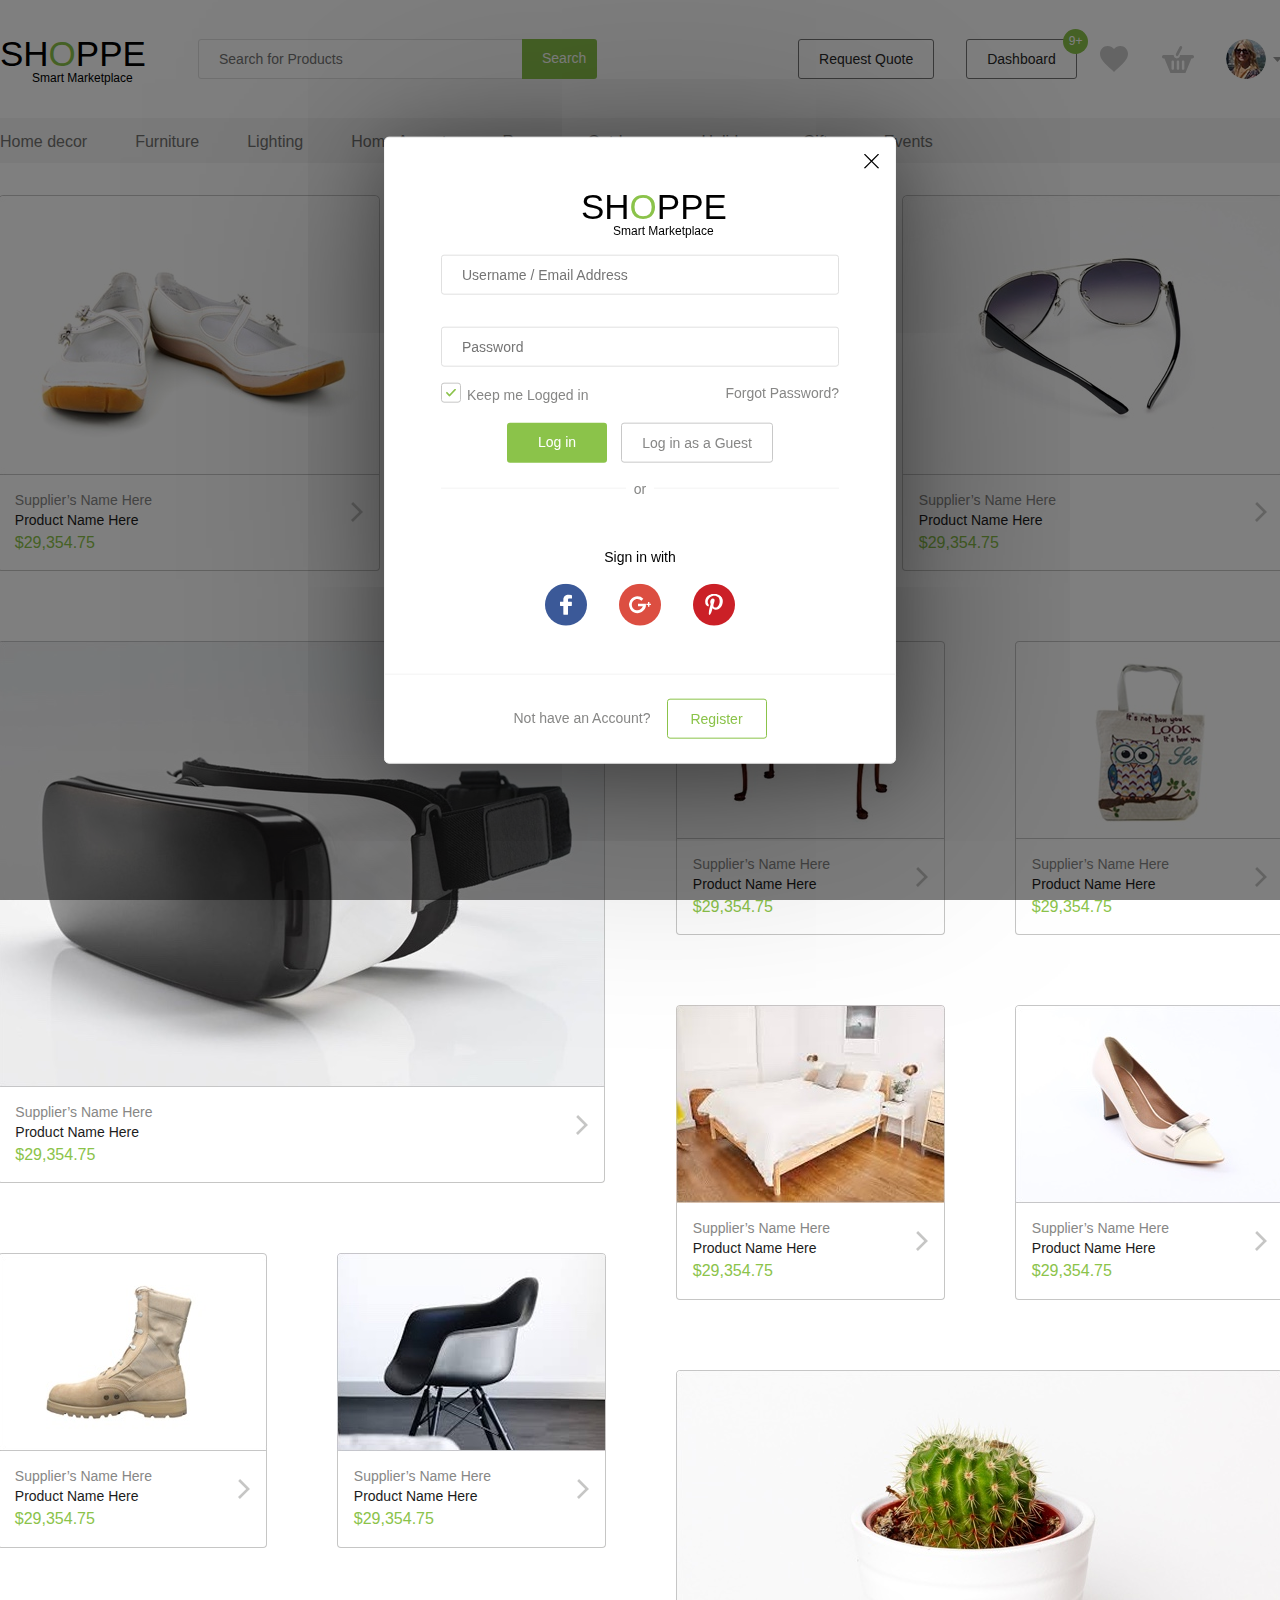
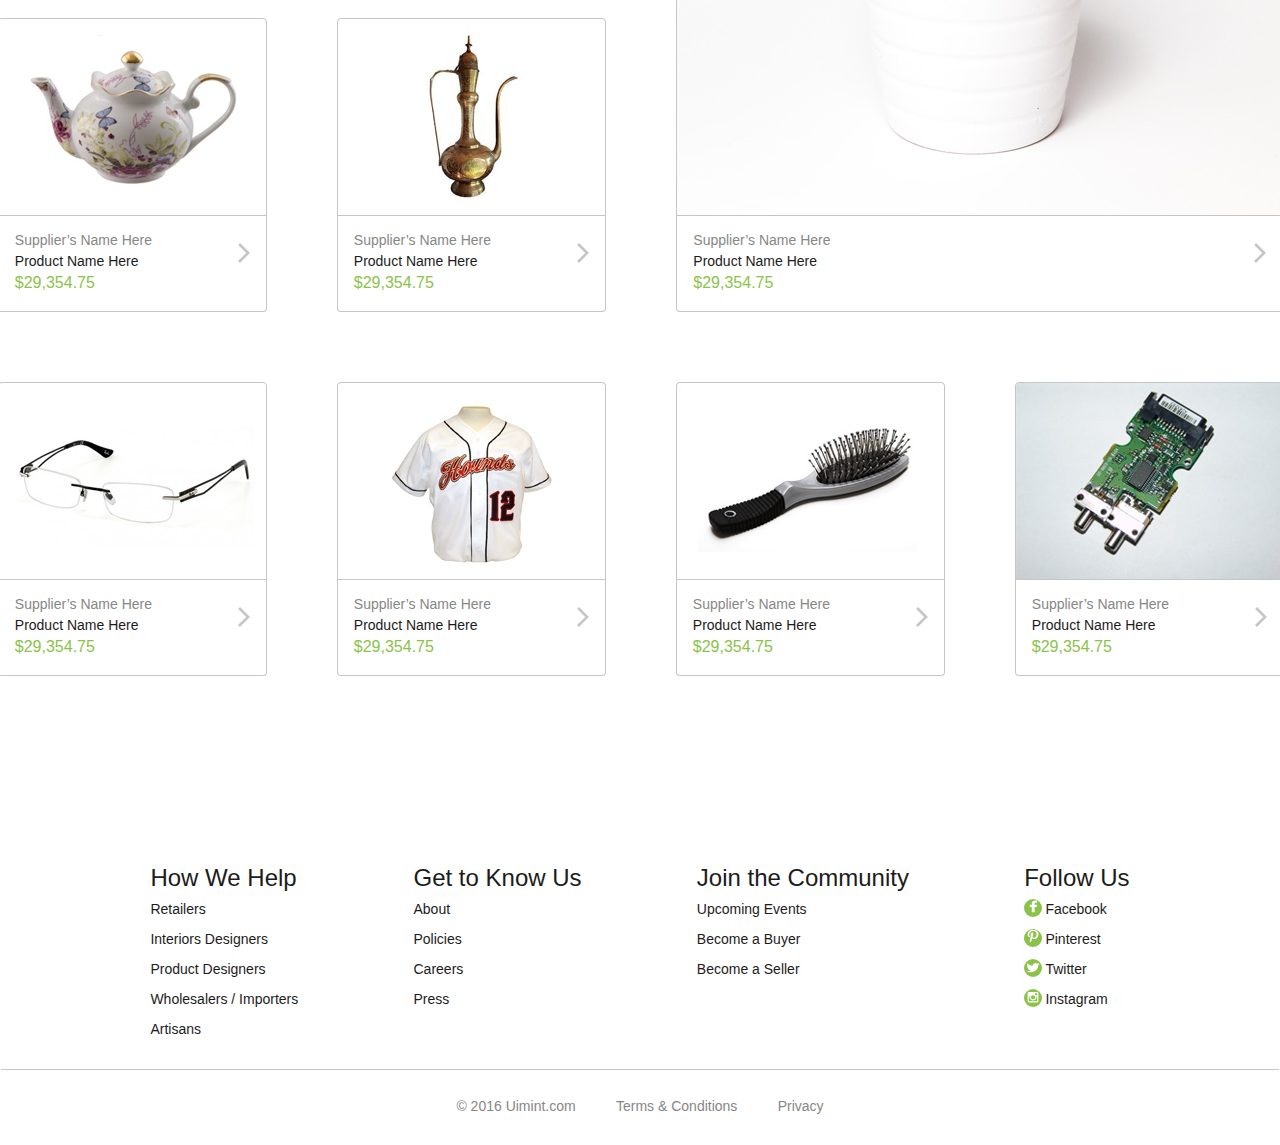
<file: Login.html>
<!DOCTYPE html>
<html>
<head>
	<title>Login</title>
	<link rel="stylesheet" type="text/css" href="ui-kit.css">
	<link rel="stylesheet" type="text/css" href="style-home.css">
	<link rel="stylesheet" type="text/css" href="style-login.css">
</head>

<body>
	<div class="dark-back"></div>
	<div class="login-form">
		<div class="close-cross"><img src="images/close-icon.svg" class="close-image"></div>
		<div class="o-logo o-logo_correct"></div>
		<div class="login-form__field"><input type="text" class="o-input" placeholder="Username / Email Address"></div>
		<div class="login-form__field"><input type="text" class="o-input" placeholder="Password"></div>
		<div class="login-form__options">			
			<label class="o-label keep-logged">
				<input type="checkbox" class="o-checkbox" checked>
				<span class="checkmark-box"></span>	
				<span class="keep-logged__label">Keep me Logged in</span>					
			</label>
			<a href="#" class="login-form__forgot">Forgot Password?</a>
		</div>
		<div class="login-form__buttons">
			<button class="o-button o-log-in-button">Log in</button>
			<button class="o-button o-button-cancel o-guest-button">Log in as a Guest</button>
		</div>
		<div class="alt-login">
			<div class="alt-login__border">
				<div class="alt-login__line"></div>
				<div class="alt-login__or">or</div>
				<div class="alt-login__line"></div>
			</div>
			<div class="alt-login__methods">
				<div class="alt-login__heading">Sign in with</div>
				<div class="alt-login__icons">
					<img src="images/forma-1-copy-5.svg" class="alt__facebook">
					<img src="images/combined-shape-8852.svg" class="alt__facebook alt__google">
					<img src="images/p.svg" class="alt__facebook alt__pinterest">
				</div>
			</div>
		</div>
		<div class="login-form__footer">
			<p class="login-form__p">Not have an Account?</p>
			<button class="o-button login__button">Register</button>
		</div>
	</div>
	<div class="outer-wrapper">
		<!-- Navbar -->
		<nav class="c-upper-nav">
			<div class="o-logo c-upper-nav__item"></div>
			<div class="c-search c-upper-nav__item">
				<input type="search" class="c-search__o-search-field o-input" placeholder="Search for Products">
				<button class="c-search__o-search-button o-button">Search</button>
			</div>
			<div class="c-user-bar">
				<button class="o-button o-button-cancel c-user-bar__item">Request Quote</button>
				<div class="c-button-with-popups c-user-bar__item">			
					<div class="o-popup">9+</div>
					<button class="o-button o-button-cancel">Dashboard</button>
				</div>
				<a href="#" class="o-fav c-user-bar__item"></a>
				<a href="#" class="o-car c-user-bar__item"></a>
				<div class="c-profile">
					<div class="o-pfp"></div>
					<div class="c-profile__o-menu"></div>
				</div>
			</div>
			
		</nav>
		
		
		<div class="o-navbar-wrapper">			
			<nav class="c-navbar">
				<a class="c-navbar__item" href="#">Home decor</a>
				<a class="c-navbar__item" href="#">Furniture</a>
				<a class="c-navbar__item" href="#">Lighting</a>
				<a class="c-navbar__item" href="#">Home Accents</a>
				<a class="c-navbar__item" href="#">Rugs</a>
				<a class="c-navbar__item" href="#">Outdoors</a>
				<a class="c-navbar__item" href="#">Holiday</a>
				<a class="c-navbar__item" href="#">Gifts</a>
				<a class="c-navbar__item" href="#">Events</a>
			</nav>
		</div>
		
		<!-- End navbar -->

		<div class="wrapper">
			<!-- row 1 -->
			<div class="home__row">
				<div class="home__card">
					<figure>
						<img src="images/layer-32.jpg">
						<figcaption class="home__card-caption">
							<div class="home__card-description">
								<p class="card__sup">Supplier’s Name Here</p>
								<p class="card__prod">Product Name Here</p>
								<p class="card__price">$29,354.75</p>
							</div>
							<div class="home__more">
								<img src="images/combined-shape-2426.svg">
							</div>
						</figcaption>
					</figure>
				</div>
				<div class="home__card">
					<figure>
						<img src="images/2.jpg">
						<figcaption class="home__card-caption">
							<div class="home__card-description">
								<p class="card__sup">Supplier’s Name Here</p>
								<p class="card__prod">Product Name Here</p>
								<p class="card__price">$29,354.75</p>
							</div>
							<div class="home__more">
								<img src="images/combined-shape-2426.svg">
							</div>
						</figcaption>
					</figure>
				</div>
				<div class="home__card home__card_last">
					<figure>
						<img src="images/layer-31.jpg">
						<figcaption class="home__card-caption">
							<div class="home__card-description">
								<p class="card__sup">Supplier’s Name Here</p>
								<p class="card__prod">Product Name Here</p>
								<p class="card__price">$29,354.75</p>
							</div>
							<div class="home__more">
								<img src="images/combined-shape-2426.svg">
							</div>
						</figcaption>
					</figure>
				</div>
			</div>
			<!-- end row 1 -->
			<!-- row 2 -->
			<div class="home__row">
				<div class="home__col home__col_first">
					<div class="home__card home__card_last">
						<figure>
							<img src="images/image_14.jpg">
							<figcaption class="home__card-caption">
								<div class="home__card-description">
									<p class="card__sup">Supplier’s Name Here</p>
									<p class="card__prod">Product Name Here</p>
									<p class="card__price">$29,354.75</p>
								</div>
								<div class="home__more">
									<img src="images/combined-shape-2426.svg">
								</div>
							</figcaption>
						</figure>
					</div>
					<div class="home__row">
						<div class="home__card">
							<figure>
								<img src="images/image_9.jpg">
								<figcaption class="home__card-caption">
									<div class="home__card-description">
										<p class="card__sup">Supplier’s Name Here</p>
										<p class="card__prod">Product Name Here</p>
										<p class="card__price">$29,354.75</p>
									</div>
									<div class="home__more">
										<img src="images/combined-shape-2426.svg">
									</div>
								</figcaption>
							</figure>
						</div>
						<div class="home__card home__card_last">
							<figure>
								<img src="images/image_8.jpg">
								<figcaption class="home__card-caption">
									<div class="home__card-description">
										<p class="card__sup">Supplier’s Name Here</p>
										<p class="card__prod">Product Name Here</p>
										<p class="card__price">$29,354.75</p>
									</div>
									<div class="home__more">
										<img src="images/combined-shape-2426.svg">
									</div>
								</figcaption>
							</figure>
						</div>
					</div>
					<div class="home__row">
						<div class="home__card">
							<figure>
								<img src="images/image_7.jpg">
								<figcaption class="home__card-caption">
									<div class="home__card-description">
										<p class="card__sup">Supplier’s Name Here</p>
										<p class="card__prod">Product Name Here</p>
										<p class="card__price">$29,354.75</p>
									</div>
									<div class="home__more">
										<img src="images/combined-shape-2426.svg">
									</div>
								</figcaption>
							</figure>
						</div>
						<div class="home__card home__card_last">
							<figure>
								<img src="images/image_6.jpg">
								<figcaption class="home__card-caption">
									<div class="home__card-description">
										<p class="card__sup">Supplier’s Name Here</p>
										<p class="card__prod">Product Name Here</p>
										<p class="card__price">$29,354.75</p>
									</div>
									<div class="home__more">
										<img src="images/combined-shape-2426.svg">
									</div>
								</figcaption>
							</figure>
						</div>
					</div>
				</div>
				<div class="home__col">
					<div class="home__row home__row_first">
						<div class="home__card">
							<figure>
								<img src="images/image_13.jpg">
								<figcaption class="home__card-caption">
									<div class="home__card-description">
										<p class="card__sup">Supplier’s Name Here</p>
										<p class="card__prod">Product Name Here</p>
										<p class="card__price">$29,354.75</p>
									</div>
									<div class="home__more">
										<img src="images/combined-shape-2426.svg">
									</div>
								</figcaption>
							</figure>
						</div>
						<div class="home__card home__card_last">
							<figure>
								<img src="images/image_12.jpg">
								<figcaption class="home__card-caption">
									<div class="home__card-description">
										<p class="card__sup">Supplier’s Name Here</p>
										<p class="card__prod">Product Name Here</p>
										<p class="card__price">$29,354.75</p>
									</div>
									<div class="home__more">
										<img src="images/combined-shape-2426.svg">
									</div>
								</figcaption>
							</figure>
						</div>
					</div>
					
					<div class="home__row">
						<div class="home__card">
							<figure>
								<img src="images/image_11.jpg">
								<figcaption class="home__card-caption">
									<div class="home__card-description">
										<p class="card__sup">Supplier’s Name Here</p>
										<p class="card__prod">Product Name Here</p>
										<p class="card__price">$29,354.75</p>
									</div>
									<div class="home__more">
										<img src="images/combined-shape-2426.svg">
									</div>
								</figcaption>
							</figure>
						</div>
						<div class="home__card home__card_last">
							<figure>
								<img src="images/image_10.jpg">
								<figcaption class="home__card-caption">
									<div class="home__card-description">
										<p class="card__sup">Supplier’s Name Here</p>
										<p class="card__prod">Product Name Here</p>
										<p class="card__price">$29,354.75</p>
									</div>
									<div class="home__more">
										<img src="images/combined-shape-2426.svg">
									</div>
								</figcaption>
							</figure>
						</div>
					</div>
					<div class="home__card home__card_last">
						<figure>
							<img src="images/image_5.jpg">
							<figcaption class="home__card-caption">
								<div class="home__card-description">
									<p class="card__sup">Supplier’s Name Here</p>
									<p class="card__prod">Product Name Here</p>
									<p class="card__price">$29,354.75</p>
								</div>
								<div class="home__more">
									<img src="images/combined-shape-2426.svg">
								</div>
							</figcaption>
						</figure>
					</div>
				</div>
			</div>
			<!-- end row 2 -->
			<!-- row 3 -->
			<div class="home__row">
				<div class="home__card">
					<figure>
						<img src="images/image_4.jpg">
						<figcaption class="home__card-caption">
							<div class="home__card-description">
								<p class="card__sup">Supplier’s Name Here</p>
								<p class="card__prod">Product Name Here</p>
								<p class="card__price">$29,354.75</p>
							</div>
							<div class="home__more">
								<img src="images/combined-shape-2426.svg">
							</div>
						</figcaption>
					</figure>
				</div>
				<div class="home__card">
					<figure>
						<img src="images/image_3.jpg">
						<figcaption class="home__card-caption">
							<div class="home__card-description">
								<p class="card__sup">Supplier’s Name Here</p>
								<p class="card__prod">Product Name Here</p>
								<p class="card__price">$29,354.75</p>
							</div>
							<div class="home__more">
								<img src="images/combined-shape-2426.svg">
							</div>
						</figcaption>
					</figure>
				</div>
				<div class="home__card">
					<figure>
						<img src="images/image_2.jpg">
						<figcaption class="home__card-caption">
							<div class="home__card-description">
								<p class="card__sup">Supplier’s Name Here</p>
								<p class="card__prod">Product Name Here</p>
								<p class="card__price">$29,354.75</p>
							</div>
							<div class="home__more">
								<img src="images/combined-shape-2426.svg">
							</div>
						</figcaption>
					</figure>
				</div>
				<div class="home__card home__card_last">
					<figure>
						<img src="images/image.jpg">
						<figcaption class="home__card-caption">
							<div class="home__card-description">
								<p class="card__sup">Supplier’s Name Here</p>
								<p class="card__prod">Product Name Here</p>
								<p class="card__price">$29,354.75</p>
							</div>
							<div class="home__more">
								<img src="images/combined-shape-2426.svg">
							</div>
						</figcaption>
					</figure>
				</div>
			</div>
			<!-- end row 3 -->
			</div>
		</div>

	</div>

	<!-- footer -->
	<footer class="footer">
		<div class="footer__info">
			<div>
				<p class="list-heading">How We Help</p>
				<ul class="footer__list">
					<li class="list-item"><a href="#" class="link-ref">Retailers</a></li>
					<li class="list-item"><a href="#" class="link-ref">Interiors Designers</a></li>
					<li class="list-item"><a href="#" class="link-ref">Product Designers</a></li>
					<li class="list-item"><a href="#" class="link-ref">Wholesalers / Importers</a></li>
					<li class="list-item"><a href="#" class="link-ref">Artisans</a></li>
				</ul>
			</div>
			<div>
				<p class="list-heading">Get to Know Us</p>
				<ul class="footer__list">
					<li class="list-item"><a href="#" class="link-ref">About</a></li>
					<li class="list-item"><a href="#" class="link-ref">Policies</a></li>
					<li class="list-item"><a href="#" class="link-ref">Careers</a></li>
					<li class="list-item"><a href="#" class="link-ref">Press</a></li>
				</ul>
			</div>
			<div>
				<p class="list-heading">Join the Community</p>
				<ul class="footer__list">
					<li class="list-item"><a href="#" class="link-ref">Upcoming Events</a></li>
					<li class="list-item"><a href="#" class="link-ref">Become a Buyer</a></li>
					<li class="list-item"><a href="#" class="link-ref">Become a Seller</a></li>
				</ul>
			</div>
			<div>
				<p class="list-heading">Follow Us</p>
				<ul class="footer__list">
					<li class="list-item facebook-icon"><a href="#" class="link-ref">Facebook</a></li>
					<li class="list-item facebook-icon pinterest-icon"><a href="#" class="link-ref">Pinterest</a></li>
					<li class="list-item facebook-icon tweeter-icon"><a href="#" class="link-ref">Twitter</a></li>
					<li class="list-item facebook-icon instagram-icon"><a href="#" class="link-ref">Instagram</a></li>
				</ul>
			</div>
		</div>
		<div class="footer__line"></div>
		<div class="footer__copy">
			<a href="#" class="link-ref-copy">&copy; 2016 Uimint.com</a>
		    <a href="#" class="link-ref-copy">Terms & Conditions</a>
		    <a href="#" class="link-ref-copy">Privacy</a>
		</div>
	</footer>
	<!-- end footer -->

	
</body>

</html>
</file>
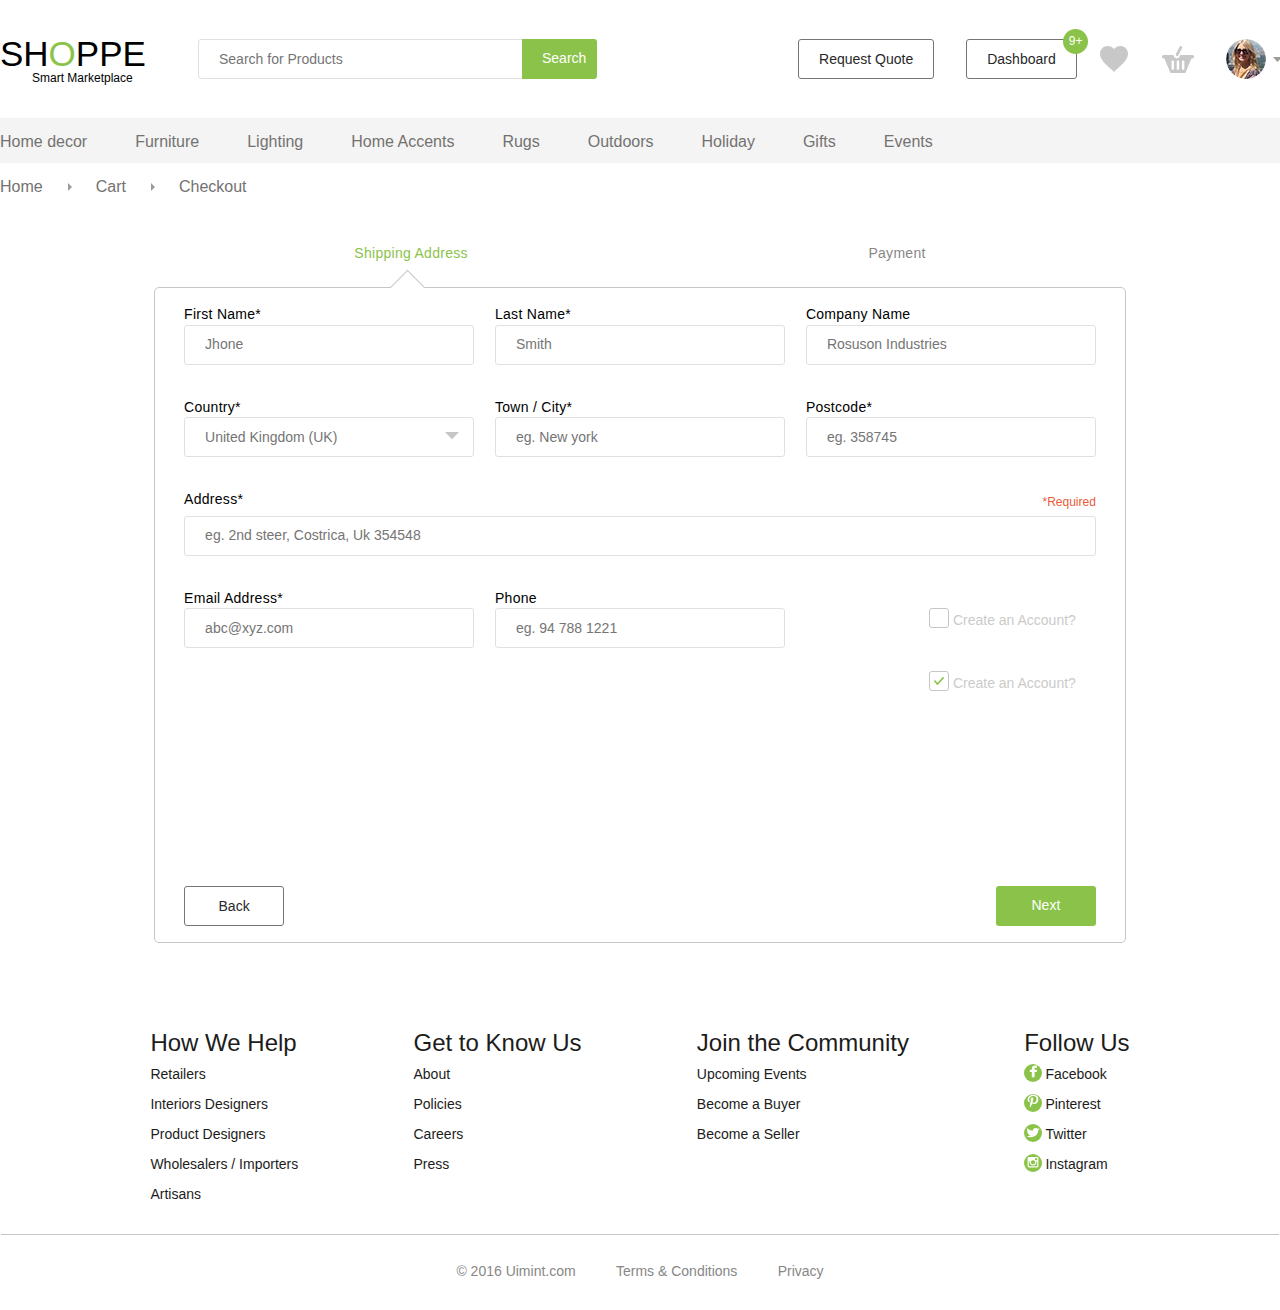
<file: step1.html>
<!DOCTYPE html>
<html>
<head>
	<title>Step 1</title>
	<link rel="stylesheet" type="text/css" href="ui-kit.css">
	<link rel="stylesheet" type="text/css" href="style-step-1.css">
</head>

<body>
	<div class="outer-wrapper">
		<!-- Navbar -->
		<nav class="c-upper-nav">
			<div class="o-logo c-upper-nav__item"></div>
			<div class="c-search c-upper-nav__item">
				<input type="search" class="c-search__o-search-field o-input" placeholder="Search for Products">
				<button class="c-search__o-search-button o-button">Search</button>
			</div>
			<div class="c-user-bar">
				<button class="o-button o-button-cancel c-user-bar__item">Request Quote</button>
				<div class="c-button-with-popups c-user-bar__item">			
					<div class="o-popup">9+</div>
					<button class="o-button o-button-cancel">Dashboard</button>
				</div>
				<a href="#" class="o-fav c-user-bar__item"></a>
				<a href="#" class="o-car c-user-bar__item"></a>
				<div class="c-profile">
					<div class="o-pfp"></div>
					<div class="c-profile__o-menu"></div>
				</div>
			</div>
			
		</nav>
		
		
		<div class="o-navbar-wrapper">			
			<nav class="c-navbar">
				<a class="c-navbar__item" href="#">Home decor</a>
				<a class="c-navbar__item" href="#">Furniture</a>
				<a class="c-navbar__item" href="#">Lighting</a>
				<a class="c-navbar__item" href="#">Home Accents</a>
				<a class="c-navbar__item" href="#">Rugs</a>
				<a class="c-navbar__item" href="#">Outdoors</a>
				<a class="c-navbar__item" href="#">Holiday</a>
				<a class="c-navbar__item" href="#">Gifts</a>
				<a class="c-navbar__item" href="#">Events</a>
			</nav>
		</div>
		<nav class="c-sub-nav">
			<a class="c-sub-nav__item" href="#">Home</a>
			<div class="o-arrow"></div>
			<a class="c-sub-nav__item" href="#">Cart</a>
			<div class="o-arrow"></div>
			<a class="c-sub-nav__item" href="#">Checkout</a>
		</nav>
		<!-- End navbar -->

		<div class="wrapper">
			<div class="operations">
				<a href="#" class="oper current">Shipping Address</a>
				<a href="#" class="oper">Payment</a>
			</div>
			<div class="operation-card">
				<div class="ship-a__row">
					<div class="ship-a__field">
						<p class="ship-a__p">First Name*</p>
						<input type="text" class="o-input" placeholder="Jhone">
					</div>
					<div class="ship-a__field">
						<p class="ship-a__p">Last Name*</p>
						<input type="text" class="o-input" placeholder="Smith">
					</div>
					<div class="ship-a__field">
						<p class="ship-a__p">Company Name</p>
						<input type="text" class="o-input" placeholder="Rosuson Industries">
					</div>
				</div>
				<div class="ship-a__row">
					<div class="ship-a__field">
						<p class="ship-a__p o-input-select">Country*</p>
						<input type="text" class="o-input" placeholder="United Kingdom (UK)">
					</div>
					<div class="ship-a__field">
						<p class="ship-a__p">Town / City*</p>
						<input type="text" class="o-input" placeholder="eg. New york">
					</div>
					<div class="ship-a__field">
						<p class="ship-a__p">Postcode*</p>
						<input type="text" class="o-input" placeholder="eg. 358745">
					</div>
				</div>
				<div class="ship-a__row">
					<div class="ship-a__field-2">
						<div class="req-field"><p class="req-field__p ship-a__p">Address*</p><span class="req-field__span">*Required</span></div>
						<input type="text" class="o-input" placeholder="eg. 2nd steer, Costrica, Uk 354548">
					</div>
				</div>
				<div class="ship-a__row">
					<div class="ship-a__field">
						<p class="ship-a__p">Email Address*</p>
						<input type="text" class="o-input" placeholder="abc@xyz.com">
					</div>
					<div class="ship-a__field">
						<p class="ship-a__p">Phone</p>
						<input type="text" class="o-input" placeholder="eg. 94 788 1221">
					</div>
					<div class="ship-a__field-checkboxes">
						<label class="o-label">
							<input type="checkbox" class="o-checkbox">
							<span class="checkmark-box"></span>	
							<span class="o-label__text">Create an Account?</span>					
						</label>
						<label class="o-label">
							<input type="checkbox" class="o-checkbox" checked>
							<span class="checkmark-box"></span>
							<span class="o-label__text">Create an Account?</span>						
						</label>
					</div>
				</div>
				<div class="ship-a__last-row">
					<button class="o-button o-button-cancel o-button-left">Back</button>
					<button class="o-button o-button-right">Next</button>
				</div>
			</div>
		</div>

	</div>

	<!-- footer -->
	<footer class="footer">
		<div class="footer__info">
			<div>
				<p class="list-heading">How We Help</p>
				<ul class="footer__list">
					<li class="list-item"><a href="#" class="link-ref">Retailers</a></li>
					<li class="list-item"><a href="#" class="link-ref">Interiors Designers</a></li>
					<li class="list-item"><a href="#" class="link-ref">Product Designers</a></li>
					<li class="list-item"><a href="#" class="link-ref">Wholesalers / Importers</a></li>
					<li class="list-item"><a href="#" class="link-ref">Artisans</a></li>
				</ul>
			</div>
			<div>
				<p class="list-heading">Get to Know Us</p>
				<ul class="footer__list">
					<li class="list-item"><a href="#" class="link-ref">About</a></li>
					<li class="list-item"><a href="#" class="link-ref">Policies</a></li>
					<li class="list-item"><a href="#" class="link-ref">Careers</a></li>
					<li class="list-item"><a href="#" class="link-ref">Press</a></li>
				</ul>
			</div>
			<div>
				<p class="list-heading">Join the Community</p>
				<ul class="footer__list">
					<li class="list-item"><a href="#" class="link-ref">Upcoming Events</a></li>
					<li class="list-item"><a href="#" class="link-ref">Become a Buyer</a></li>
					<li class="list-item"><a href="#" class="link-ref">Become a Seller</a></li>
				</ul>
			</div>
			<div>
				<p class="list-heading">Follow Us</p>
				<ul class="footer__list">
					<li class="list-item facebook-icon"><a href="#" class="link-ref">Facebook</a></li>
					<li class="list-item facebook-icon pinterest-icon"><a href="#" class="link-ref">Pinterest</a></li>
					<li class="list-item facebook-icon tweeter-icon"><a href="#" class="link-ref">Twitter</a></li>
					<li class="list-item facebook-icon instagram-icon"><a href="#" class="link-ref">Instagram</a></li>
				</ul>
			</div>
		</div>
		<div class="footer__line"></div>
		<div class="footer__copy">
			<a href="#" class="link-ref-copy">&copy; 2016 Uimint.com</a>
		    <a href="#" class="link-ref-copy">Terms & Conditions</a>
		    <a href="#" class="link-ref-copy">Privacy</a>
		</div>
	</footer>
	<!-- end footer -->

	
</body>

</html>
</file>
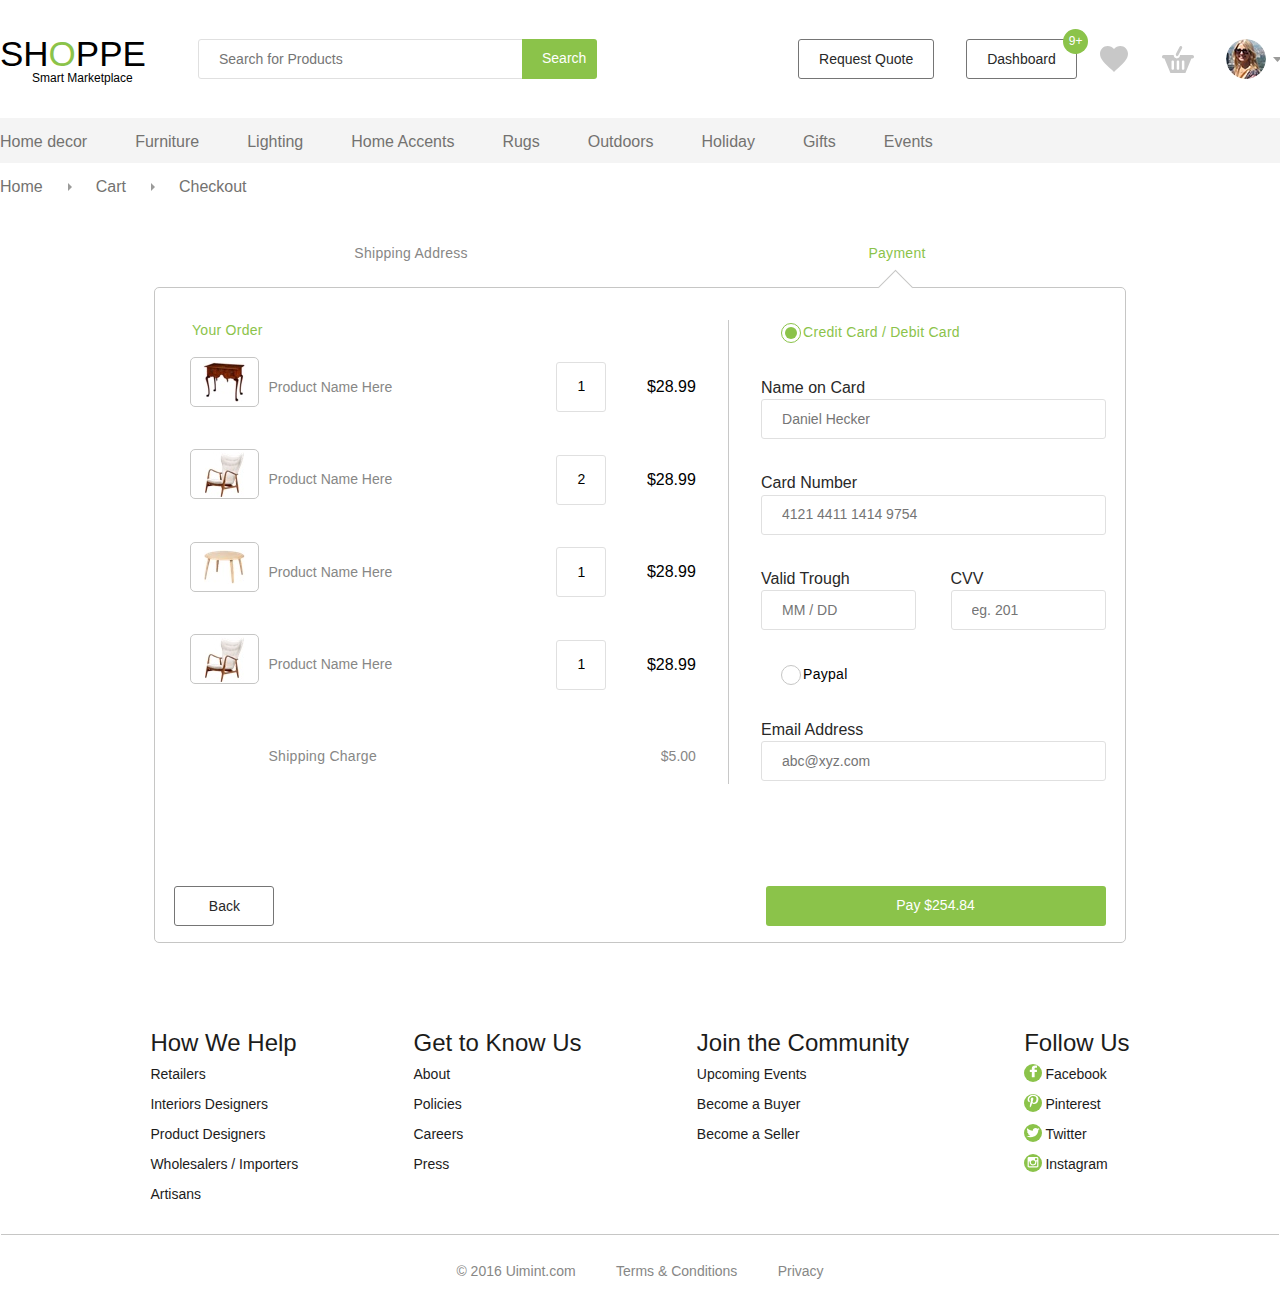
<file: step2.html>
<!DOCTYPE html>
<html>
<head>
	<title>Step 2</title>
	<link rel="stylesheet" type="text/css" href="ui-kit.css">
	<link rel="stylesheet" type="text/css" href="style-step-2.css">
</head>

<body>
	<div class="outer-wrapper">
		<!-- Navbar -->
		<nav class="c-upper-nav">
			<div class="o-logo c-upper-nav__item"></div>
			<div class="c-search c-upper-nav__item">
				<input type="search" class="c-search__o-search-field o-input" placeholder="Search for Products">
				<button class="c-search__o-search-button o-button">Search</button>
			</div>
			<div class="c-user-bar">
				<button class="o-button o-button-cancel c-user-bar__item">Request Quote</button>
				<div class="c-button-with-popups c-user-bar__item">			
					<div class="o-popup">9+</div>
					<button class="o-button o-button-cancel">Dashboard</button>
				</div>
				<a href="#" class="o-fav c-user-bar__item"></a>
				<a href="#" class="o-car c-user-bar__item"></a>
				<div class="c-profile">
					<div class="o-pfp"></div>
					<div class="c-profile__o-menu"></div>
				</div>
			</div>
			
		</nav>
		
		
		<div class="o-navbar-wrapper">			
			<nav class="c-navbar">
				<a class="c-navbar__item" href="#">Home decor</a>
				<a class="c-navbar__item" href="#">Furniture</a>
				<a class="c-navbar__item" href="#">Lighting</a>
				<a class="c-navbar__item" href="#">Home Accents</a>
				<a class="c-navbar__item" href="#">Rugs</a>
				<a class="c-navbar__item" href="#">Outdoors</a>
				<a class="c-navbar__item" href="#">Holiday</a>
				<a class="c-navbar__item" href="#">Gifts</a>
				<a class="c-navbar__item" href="#">Events</a>
			</nav>
		</div>
		<nav class="c-sub-nav">
			<a class="c-sub-nav__item" href="#">Home</a>
			<div class="o-arrow"></div>
			<a class="c-sub-nav__item" href="#">Cart</a>
			<div class="o-arrow"></div>
			<a class="c-sub-nav__item" href="#">Checkout</a>
		</nav>
		<!-- End navbar -->

		<div class="wrapper">
			<div class="operations">
				<a href="#" class="oper">Shipping Address</a>
				<a href="#" class="oper current">Payment</a>
			</div>
			<div class="operation-card">
				<div class="operation-card__main">
					<div class="operation-card__cart">
						<p class="operation-card__cart-heading">Your Order</p>
						<table class="c-cart-table">
							
							<tr>
								<td class="o-detail">
									<div>
										<div class="o-detail__item o-detail__item__payment">
											<img src="images/layer-7-copy.jpg">
										</div>				
										<div class="o-item-info">
											<p class="o-supplier">Product Name Here</p>
										</div>
									</div>
								</td>
								<td class="o-qty">
									<input type="text" value="1" class="o-input o-qty__input">
								</td>
								<td class="o-sum">$28.99</td>
							</tr>
							<tr>
								<td class="o-detail">
									<div>
										<div class="o-detail__item o-detail__item__payment">
											<img src="images/bitmap.jpg">
										</div>				
										<div class="o-item-info">
											<p class="o-supplier">Product Name Here</p>
										</div>
									</div>
								</td>
								<td class="o-qty">
									<input type="text" value="2" class="o-input o-qty__input">
								</td>
								<td class="o-sum">$28.99</td>
							</tr>
							<tr>
								<td class="o-detail">
									<div>
										<div class="o-detail__item o-detail__item__payment">
											<img src="images/bitmap_2.jpg">
										</div>				
										<div class="o-item-info">
											<p class="o-supplier">Product Name Here</p>
										</div>
									</div>
								</td>
								<td class="o-qty">
									<input type="text" value="1" class="o-input o-qty__input">
								</td>
								<td class="o-sum">$28.99</td>
							</tr>
							<tr>
								<td class="o-detail">
									<div>
										<div class="o-detail__item o-detail__item__payment">
											<img src="images/bitmap.jpg">
										</div>				
										<div class="o-item-info">
											<p class="o-supplier">Product Name Here</p>
										</div>
									</div>
								</td>
								<td class="o-qty">
									<input type="text" value="1" class="o-input o-qty__input">
								</td>
								<td class="o-sum">$28.99</td>
							</tr>
							<tr>
								<td class="o-detail">
									<div>
										<div class="o-detail__item o-detail__item__payment no-border">
											
										</div>				
										<div class="o-item-info">
											<p class="o-supplier sum-field__p">Shipping Charge</p>
										</div>
									</div>
								</td>
								<td class="o-qty">
									
								</td>
								<td class="o-sum sum-field__span">$5.00</td>
							</tr>
						</table>
					</div>
					<div class="operation-card__divider"></div>	
					<div class="operation-card__payment-detail">
						<div class="payment-field">	
							<label class="o-label">
								<input type="radio" class="o-radio" name="payment-method" checked>
								<span class="checkmark"></span>	
								<span class="label-p-method current">Credit Card / Debit Card</span>					
							</label>
						</div>
						<div class="payment-field">
							<p class="payment-field__p">Name on Card</p>
							<input type="text" class="o-input" placeholder="Daniel Hecker">
						</div>
						<div class="payment-field">
							<p class="payment-field__p">Card Number</p>
							<input type="text" class="o-input" placeholder="4121 4411 1414 9754">
						</div>
						<div class="payment-row">
							<div class="payment-row__field o-button-left">
								<p class="payment-field__p">Valid Trough</p>
								<input type="text" class="o-input" placeholder="MM / DD">
							</div>
							<div class="payment-row__field o-button-right">
								<p class="payment-field__p">CVV</p>
								<input type="text" class="o-input" placeholder="eg. 201">
							</div>
						</div>

						<div class="payment-field">
							<label class="o-label">
								<input type="radio" class="o-radio" name="payment-method">
								<span class="checkmark"></span>	
								<span class="label-p-method">Paypal</span>					
							</label>
						</div>
						<div class="payment-field">
							<p class="payment-field__p">Email Address</p>
							<input type="text" class="o-input" placeholder="abc@xyz.com">
						</div>
					</div>				
				</div>
				<div class="ship-a__last-row">
					<button class="o-button o-button-cancel o-button-left">Back</button>
					<button class="o-button o-button-right o-pay-button">Pay $254.84</button>
				</div>
			</div>
		</div>

	</div>

	<!-- footer -->
	<footer class="footer">
		<div class="footer__info">
			<div>
				<p class="list-heading">How We Help</p>
				<ul class="footer__list">
					<li class="list-item"><a href="#" class="link-ref">Retailers</a></li>
					<li class="list-item"><a href="#" class="link-ref">Interiors Designers</a></li>
					<li class="list-item"><a href="#" class="link-ref">Product Designers</a></li>
					<li class="list-item"><a href="#" class="link-ref">Wholesalers / Importers</a></li>
					<li class="list-item"><a href="#" class="link-ref">Artisans</a></li>
				</ul>
			</div>
			<div>
				<p class="list-heading">Get to Know Us</p>
				<ul class="footer__list">
					<li class="list-item"><a href="#" class="link-ref">About</a></li>
					<li class="list-item"><a href="#" class="link-ref">Policies</a></li>
					<li class="list-item"><a href="#" class="link-ref">Careers</a></li>
					<li class="list-item"><a href="#" class="link-ref">Press</a></li>
				</ul>
			</div>
			<div>
				<p class="list-heading">Join the Community</p>
				<ul class="footer__list">
					<li class="list-item"><a href="#" class="link-ref">Upcoming Events</a></li>
					<li class="list-item"><a href="#" class="link-ref">Become a Buyer</a></li>
					<li class="list-item"><a href="#" class="link-ref">Become a Seller</a></li>
				</ul>
			</div>
			<div>
				<p class="list-heading">Follow Us</p>
				<ul class="footer__list">
					<li class="list-item facebook-icon"><a href="#" class="link-ref">Facebook</a></li>
					<li class="list-item facebook-icon pinterest-icon"><a href="#" class="link-ref">Pinterest</a></li>
					<li class="list-item facebook-icon tweeter-icon"><a href="#" class="link-ref">Twitter</a></li>
					<li class="list-item facebook-icon instagram-icon"><a href="#" class="link-ref">Instagram</a></li>
				</ul>
			</div>
		</div>
		<div class="footer__line"></div>
		<div class="footer__copy">
			<a href="#" class="link-ref-copy">&copy; 2016 Uimint.com</a>
		    <a href="#" class="link-ref-copy">Terms & Conditions</a>
		    <a href="#" class="link-ref-copy">Privacy</a>
		</div>
	</footer>
	<!-- end footer -->

	
</body>

</html>
</file>
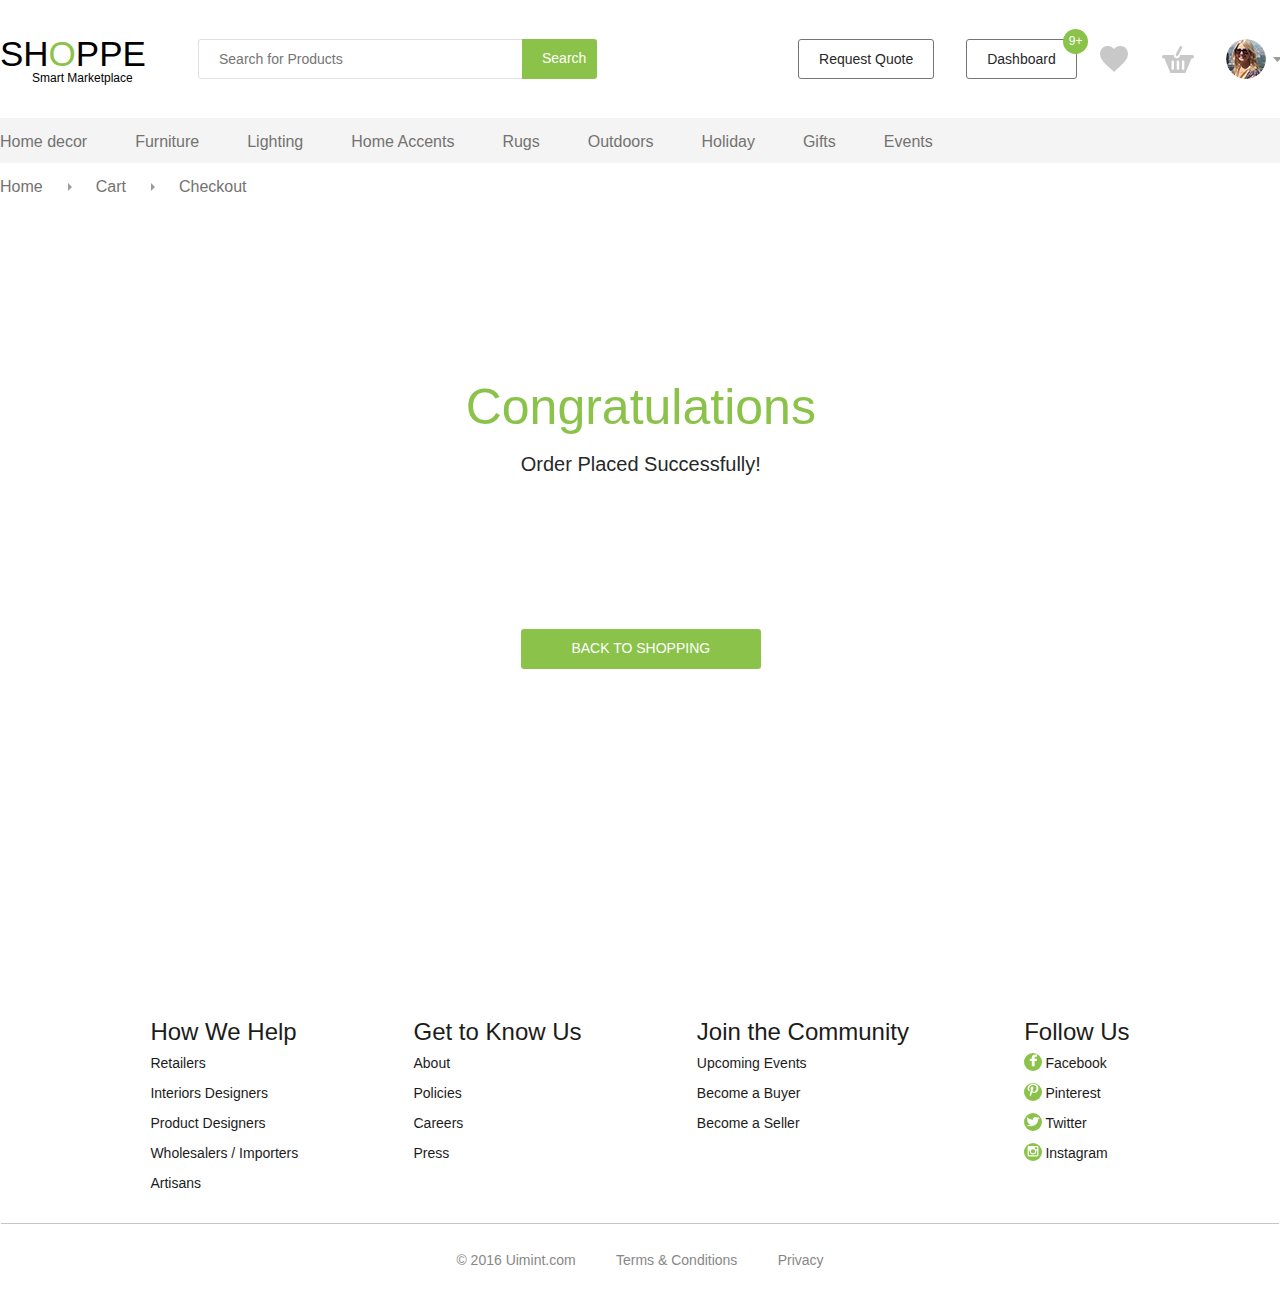
<file: step3.html>
<!DOCTYPE html>
<html>
<head>
	<title>Step 3</title>
	<link rel="stylesheet" type="text/css" href="ui-kit.css">
	<link rel="stylesheet" type="text/css" href="style-step-3.css">
</head>

<body>
	<div class="outer-wrapper">
		<!-- Navbar -->
		<nav class="c-upper-nav">
			<div class="o-logo c-upper-nav__item"></div>
			<div class="c-search c-upper-nav__item">
				<input type="search" class="c-search__o-search-field o-input" placeholder="Search for Products">
				<button class="c-search__o-search-button o-button">Search</button>
			</div>
			<div class="c-user-bar">
				<button class="o-button o-button-cancel c-user-bar__item">Request Quote</button>
				<div class="c-button-with-popups c-user-bar__item">			
					<div class="o-popup">9+</div>
					<button class="o-button o-button-cancel">Dashboard</button>
				</div>
				<a href="#" class="o-fav c-user-bar__item"></a>
				<a href="#" class="o-car c-user-bar__item"></a>
				<div class="c-profile">
					<div class="o-pfp"></div>
					<div class="c-profile__o-menu"></div>
				</div>
			</div>
			
		</nav>
		
		<div class="o-navbar-wrapper">			
			<nav class="c-navbar">
				<a class="c-navbar__item" href="#">Home decor</a>
				<a class="c-navbar__item" href="#">Furniture</a>
				<a class="c-navbar__item" href="#">Lighting</a>
				<a class="c-navbar__item" href="#">Home Accents</a>
				<a class="c-navbar__item" href="#">Rugs</a>
				<a class="c-navbar__item" href="#">Outdoors</a>
				<a class="c-navbar__item" href="#">Holiday</a>
				<a class="c-navbar__item" href="#">Gifts</a>
				<a class="c-navbar__item" href="#">Events</a>
			</nav>
		</div>
		<nav class="c-sub-nav">
			<a class="c-sub-nav__item" href="#">Home</a>
			<div class="o-arrow"></div>
			<a class="c-sub-nav__item" href="#">Cart</a>
			<div class="o-arrow"></div>
			<a class="c-sub-nav__item" href="#">Checkout</a>
		</nav>
		<!-- End navbar -->

		<div class="wrapper">
			<div class="congrats">
				<p class="congrats__head">Congratulations</p>
				<p class="congrats__suc">Order Placed Successfully!</p>
			</div>
			<div class="back-to-shopping">
				<button class="o-button o-back-button">Back to Shopping</button>
			</div>
		</div>

	</div>

	<!-- footer -->
	<footer class="footer">
		<div class="footer__info">
			<div>
				<p class="list-heading">How We Help</p>
				<ul class="footer__list">
					<li class="list-item"><a href="#" class="link-ref">Retailers</a></li>
					<li class="list-item"><a href="#" class="link-ref">Interiors Designers</a></li>
					<li class="list-item"><a href="#" class="link-ref">Product Designers</a></li>
					<li class="list-item"><a href="#" class="link-ref">Wholesalers / Importers</a></li>
					<li class="list-item"><a href="#" class="link-ref">Artisans</a></li>
				</ul>
			</div>
			<div>
				<p class="list-heading">Get to Know Us</p>
				<ul class="footer__list">
					<li class="list-item"><a href="#" class="link-ref">About</a></li>
					<li class="list-item"><a href="#" class="link-ref">Policies</a></li>
					<li class="list-item"><a href="#" class="link-ref">Careers</a></li>
					<li class="list-item"><a href="#" class="link-ref">Press</a></li>
				</ul>
			</div>
			<div>
				<p class="list-heading">Join the Community</p>
				<ul class="footer__list">
					<li class="list-item"><a href="#" class="link-ref">Upcoming Events</a></li>
					<li class="list-item"><a href="#" class="link-ref">Become a Buyer</a></li>
					<li class="list-item"><a href="#" class="link-ref">Become a Seller</a></li>
				</ul>
			</div>
			<div>
				<p class="list-heading">Follow Us</p>
				<ul class="footer__list">
					<li class="list-item facebook-icon"><a href="#" class="link-ref">Facebook</a></li>
					<li class="list-item facebook-icon pinterest-icon"><a href="#" class="link-ref">Pinterest</a></li>
					<li class="list-item facebook-icon tweeter-icon"><a href="#" class="link-ref">Twitter</a></li>
					<li class="list-item facebook-icon instagram-icon"><a href="#" class="link-ref">Instagram</a></li>
				</ul>
			</div>
		</div>
		<div class="footer__line"></div>
		<div class="footer__copy">
			<a href="#" class="link-ref-copy">&copy; 2016 Uimint.com</a>
		    <a href="#" class="link-ref-copy">Terms & Conditions</a>
		    <a href="#" class="link-ref-copy">Privacy</a>
		</div>
	</footer>
	<!-- end footer -->

	
</body>

</html>
</file>
<file: ui-kit.css>
*{
	margin: 0;
	padding: 0;
	box-sizing: border-box;
}

html, body{
	font-family: 'Lato', sans-serif;
	font-size: 16px;
	line-height: 1.47;
	color: #282828;
	height: 100%;
}

.outer-wrapper{
	min-height: 100%;
}

.c-upper-nav{
	width: 80.1rem;
	margin: 2rem auto;
	display: flex;
	flex-direction: row;
	align-items: center;
}

.c-upper-nav__item{
	margin-right: 2rem;
	flex-shrink: 0;
}

.o-logo{
	width: 166px;
	height: 54px;
	background: url(images/logo.svg);
	background-size: 166px 54px;
}

.c-user-bar{
	margin-left: auto;
	display: flex;
	flex-direction: row;
	align-items: center;
	flex-shrink: 0;
}

.c-user-bar__item{
	margin-right: 2rem;
	flex-shrink: 0;
}

.c-profile{
	display: flex;
	flex-direction: row;
	align-items: center;
	flex-shrink: 0;
}

.o-pfp{
	width: 40px;
	height: 40px;
	border-radius: 50%;
	background: url(images/user-10.jpg);
	margin-right: 0.4rem;
}

.c-profile__o-menu{
	width: 9px;
	height: 5px;
	background: url(images/polygon-1.svg);
	background-size: 9px 5px;
}

.o-fav{
	width: 32px;
	height: 27px;
	background: url(images/shortlist-icon.svg) center no-repeat;
	background-size: 28px 26px;
}

.o-car{
	width: 32px;
	height: 27px;
	background: url(images/car-icon.svg) center no-repeat;
	background-size: 32px 27px;
}



.c-search{
	width: 400px;
}

.c-search::after{
	content: "";
	clear: both;
	display: block;
}

.o-input{
	font-family: 'Lato', sans-serif;
	width: 100%;
	height: 40px;
	display: block;
	line-height: 1.21;
	padding: 11px 20px 12px 20px;
	min-width: 100px;
	border-radius: 3px;
	border: solid 1px #e0e0e0;
	background-color: #ffffff;
	font-size: 14px;
}

.c-search__o-search-field{
	width: calc(100% - 75px);
	border-radius: 3px 0 0 3px;
	float: left;
}



.o-button{
	font-family: 'Lato', sans-serif;
	display: inline-block;
	height: 40px;
	font-size: 14px;
	line-height: 1.21;
	padding: 11px 20px 12px 20px;
	min-width: 100px;
	text-align: center;
	color: #ffffff;
	border: 1px;
	background-color: #8bc34a;
	border-radius: 3px;
}

.o-button-cancel{
	background-color: #ffffff;
	color: #282828;
	border: solid 1px #757575;
}

.o-button-apply{
	background-color: #878786;
}

.c-search__o-search-button{
	min-width: 75px;
	width: 75px;
	border-radius: 0 3px 3px 0;
	float: left;
	margin-left: -1px;		
}

.o-navbar-wrapper{
	width: 100%;
	background-color: #f4f4f4;
}
.c-navbar{
	width: 80.1rem;
	margin: 0 auto;
	height: 45px;
	padding: 12px 0;
	display: flex;
	flex-direction: row;
}



.c-navbar__item{
	color: #737270;
	text-decoration: none;
	margin-right: 3rem;
	flex-shrink: 0;
}


.o-popup{
	position: absolute;
	width: 25px;
	height: 25px;
	background-color: #8bc34a;
	border-radius: 50%;
	font-size: 12px;
	text-align: center;	
	line-height: 2;
	color: #ffffff;
	top: -10px;
	right: -22px;
	float: right;
}

.c-button-with-popups{
	width: 100px;
	position: relative;
}

.o-label{
  	position: relative;
	cursor: pointer;
	margin: 20px;
}

.o-radio{
	position: absolute;
	opacity: 0;
	cursor: pointer;
	height: 0;
	width: 0;
}

.checkmark{
	position: absolute;
	top: 0;
	left: 0;
	height: 20px;
	width: 20px;
	background-color: #ffffff;
	border: solid 1px #c6c6c5;
	border-radius: 50%;	
}

.o-radio:checked ~ .checkmark{
	border-color: #8bc34a;
}

.checkmark:after {
	content: "";
	position: absolute;
	display: none;
	top: 3px;
	left: 3px;
	width: 12px;
	height: 12px;
	border-radius: 50%;
	background: #8bc34a;
}

.o-radio:checked ~ .checkmark::after{
	display: block;
}


.checkmark-box{
	position: absolute;
	top: 0;
	left: 0;
	height: 20px;
	width: 20px;
	background-color: #ffffff;
	border: solid 1px #c6c6c5;
	border-radius: 3px;	
}

.o-checkbox{
	position: absolute;
	opacity: 0;
	cursor: pointer;
	height: 0;
	width: 0;
}

.o-checkbox:checked ~ .checkmark-box{
	background: url(images/check-mark.svg) center no-repeat;
}

.o-checkbox:checked ~ .checkmark-box::after{
	display: block;
}

.c-sub-nav{
	width: 80.1rem;
	margin: 0 auto;
	padding: 12px 0;
	display: flex;
	flex-direction: row;
	align-items: center;
}

.c-sub-nav__item{
	color: #737270;
	text-decoration: none;
	margin-right: 1.5rem;
}

.o-arrow{
	width: 5px;
	height: 8px;
	background: url(images/arrow-copy.svg);
	background-size: 5px 8px;
	margin-right: 1.5rem;
}

.c-cart-table{
	border-collapse: collapse;
	width: 100%;
}

.o-remove-item, .o-detail, .o-price, .o-qty{
	padding: 1rem;
}

.o-detail{
	
}

.o-detail::after{
	content: "";
	clear: both;
	display: block;
}

.o-detail__item{
	width: 136.2px;
	height: 100px;
	border-radius: 5px;
	border: solid 1px #c6c6c5;
	float: left;
	display: flex;
	flex-direction: row;
	align-items: center;
	justify-content: center;
}

.o-item-info{
	float: left;
	margin: 30px 20px;
	vertical-align: middle;
}

.o-product{
	font-size: 16px;
	color: #1c1c1b;
}

.o-supplier{
	font-size: 14px;
	color: #878786;
}

.o-price_row{
	font-size: 16px;
	line-height: 1;
	text-align: right;
	color: #878786;
}

.o-qty{
	width: 50px;
	height: 50px;
}

.o-qty__input{
	min-width: 50px;
	height: 50px;
}

.o-sum{
	font-size: 16px;
	line-height: 1;
	text-align: right;
	color: #000000;
}

.o-border-row{
	border-bottom: 1.5px solid #c8c8c8;
}

.footer{
	display: flex;
	flex-direction: column;
	align-items: center;
	height: 22.95rem;
	width: 100%;
	padding-top: 3.6rem;
}

.footer__info{
	width: 61.2rem;
	display: flex;
	flex-direction: row;
	justify-content: space-between;
	align-items: flex-start;
	margin: 1.5rem 0;
}

.footer__list{
	list-style-type: none;
	margin: 0;
	padding: 0;
}

.list-heading{
	font-size: 24px;
	color: #1c1c1b;
}


.facebook-icon::before{
	content: url(images/forma-1-copy.svg);
	width: 18px;
	height: 18px;
	background-color: #8bc34a;
	border-radius: 50%;
	display: inline-block;
	vertical-align: middle;
	margin-right: 0.2rem;
	margin-bottom: 0.2rem;
	text-align: center;
	line-height: 18px;
}

.pinterest-icon::before{
	content: url(images/forma-1-copy-3.svg);
}

.tweeter-icon::before{
	content: url(images/forma-1-copy-2.svg);
}

.instagram-icon::before{
	content: url(images/combined-shape-417.svg);
}

.footer__line{
	width: 79.92rem;
	height: 1px;
	background-color: #c6c6c5;
}

.link-ref{
	text-decoration: none;
	font-size: 14px;
	line-height: 2.14;
	color: #1c1c1b;
}

.link-ref-copy{
	text-decoration: none;
	font-size: 14px;
	line-height: 2.14;	
	line-height: 1.78;
	color: #878786;
}

.footer__copy{
	width: 22.95rem;
	display: flex;
	flex-direction: row;
	justify-content: space-between;
	margin: 1.5rem 0;
}

.o-input-select{
	position: relative;
}

.o-input-select::before{
	position: absolute;
	top: 1.7rem;
	left: 16rem;
	content: "";
	height: 1.5rem;
	width: 1.5rem;
	background: url(images/polygon-1-copy-16.svg) center no-repeat;
	background-size: 18px 8px;
}

.operation-card{
	height: 41rem;
	width: 60.75rem;
	border: solid 1px #c6c6c5;
	border-radius: 5px;
	position: relative;
	z-index: 0;
	display: flex;
	flex-direction: column;
	justify-content: flex-start;
	align-items: center;
}

.operation-card::before{
	content: "";
	position: absolute;
	height: 1.5rem;
	width: 1.5rem;
	transform: rotate(45deg);
	border-top: solid 1px #c6c6c5;
	border-left: solid 1px #c6c6c5; 
	top: -0.82rem;
	left: 15rem;
	z-index: 1;
	background-color: #fff;
}
</file>
<file: style-cart.css>
.wrapper{
	width: 80.1rem;
	margin: 0 auto;
}

.cart{
	float: left;
	width: 70%;
}

.o-ads{
	float: right;	
}


.wrapper::after{
	content: "";
	display:block;
	clear: both;
}

.c-cart-footer{
	margin-top: 20px;
	width: 100%;
}

.o-coupon-activation{
	float: left;
	width: 30%;
}

.c-to-checkout{
	float: right;
	display: flex;
	flex-direction: column;
}

.c-cart-footer::after{
	content: "";
	display:block;
	clear: both;
}

.o-coupon-activation__input{
	float: left;
	width: calc(100% - 103px);
}

.o-coupon-activation__button{
	float: right;
}

.o-coupon-activation::after{
	content: "";
	display:block;
	clear: both;
}

.c-to-checkout__process{
	display: flex;
	flex-direction: column;
	margin-top: 2rem;
	box-shadow: 0.3px 5px 10px 0 rgba(9, 9, 9, 0.2), 1.4px 20px 221px 0 rgba(255, 255, 255, 0.5);
	width: 367px;
	height: 157px;
}

.o-checkout-button{
	margin: 1.5rem 2rem;
}

.o-total-amount{
	margin: 2rem 2rem 0 2rem;
	font-size: 20px;
	line-height: 1.5;
	color: #282828;
}

.o-total-amount__sum{
	font-size: 30px;
	margin: 2rem 2rem 0 2rem;
	font-weight: bold;
	text-align: right;
	color: #000000;
}

.c-to-checkout__o-sum{
	margin: auto;
	width: 100%;
}

.o-subtotal{
	font-size: 20px;
	line-height: 1;
	color: #000000;
	float: left;
}

.o-subtotal__sum{
	float: right;
	font-size: 20px;
	line-height: 1;
	text-align: right;
	color: #000000;
}

.c-resulting-sum{
	width: 80%;
	margin: auto;
}

.c-resulting-sum::after{
	content: "";
	display:block;
	clear: both;
}
</file>
<file: style-category.css>
.wrapper{
	width: 80.1rem;
	margin: 1rem auto 0;
	display: flex;
	flex-direction: column;
	justify-content: space-around;
	align-items: center;
}

.c-clothing__row{
	width: 100%;
	display: flex;
	flex-direction: row;
	justify-content: space-between;
	align-items: flex-start;
	margin: 0 auto;
}

.c-clothing__card{
	margin-bottom: 4.375rem;
	margin-right: 4.375rem;
}

.c-clothing__card_last{
	margin-right: 0;
}


.card__sup{
	font-size: 14px;
	color: #878786;
}

.card__prod{
	font-size: 14px;
	color: #1c1c1b;
}

.card__price{
	font-size: 16px;
	color: #8bc34a;
}

.c-clothing__card-caption{
	border: solid 1px #c6c6c5;
	border-radius: 4px;
	border-top: none;
	margin-top: -1rem;
}

.c-clothing__card-caption::after{
	content: "";
	display: block;
	clear: both;
}

.c-clothing__card-description{
	margin: 1.5rem 1rem 1rem;
	float: left;
}

.c-clothing__more{
	margin-top: 2.3rem;
	margin-right: 1rem;
	float: right;
}

.c-clothing__more:hover{
	cursor: pointer;
}

.view-more__button{
	color: #8bc34a;
	border: solid 1px #8bc34a;
	background-color: #ffffff;
	margin: 1.5rem 0;
}

.c-clothing__heading{
	width: 100%;
	margin-bottom: 3.75rem;
}

.o-heading__p{
	font-size: 30px;
	color: #8bc34a;
}


.menu{
	position: absolute;
	display: flex;
	flex-direction: column;
	align-items: center;
	background: #fff;
	box-shadow: 0.7px 10px 20px 0 rgba(9, 9, 9, 0.2);
	z-index: 100;
	left: calc((100% - 84.1rem) / 2);
}

.menu_hidden{
	display: none;
}

.menu__row{	
	width: calc(100% - 4rem);
	display: flex;
	flex-direction: row;
	align-items: flex-start;
	justify-content: space-between;
	margin: 1rem auto 2rem;
}

.menu__subcats{
	display: flex;
	flex-direction: column;
	margin-right: 3rem;
	flex-shrink: 0;
}



.menu__heading{
	margin: 2rem auto 1rem;
	width: calc(100% - 4rem);
}

.menu__heading::after{
	display: block;
	content: "";
	clear: both;
}

.menu__left{
	float: left;
}

.menu__right{
	float: right;
	font-size: 12px;
	text-align: right;
	color: #878786;
}

.menu__main{
	font-size: 20px;
	font-weight: bold;
	color: #000000;
}

.menu__sub{
	font-size: 15px;
	line-height: 1.33;
	color: #8bc34a;
}


.menu__border{
	width: calc(100% - 4rem);
	height: 1px;
	background-color: #8bc34a;
}

.menu__item{
	font-size: 15px;
	line-height: 2;
	color: #878786;
	text-decoration: none;
}
</file>
<file: style-home.css>
.wrapper{
	width: 80.1rem;
	margin: 2rem auto;
	display: flex;
	flex-direction: column;
	justify-content: space-between;
	align-items: center;
}

.home__row{
	width: 100%;
	display: flex;
	flex-direction: row;
	justify-content: center;
	align-items: flex-start;
	margin: 0 auto;
}

.home__row_first{
	
}

.home__col{
	display: flex;
	flex-direction: column;
	justify-content: space-between;
	align-items: center;
}

.home__col_first{
	margin-right: 4.375rem;
}

.home__card{	
	margin-bottom: 4.375rem;
	margin-right: 4.375rem;
}

.home__card_last{
	margin-right: 0;
}


.card__sup{
	font-size: 14px;
	color: #878786;
}

.card__prod{
	font-size: 14px;
	color: #1c1c1b;
}

.card__price{
	font-size: 16px;
	color: #8bc34a;
}

.home__card-caption{
	border: solid 1px #c6c6c5;
	border-radius: 4px;
	border-top: none;
	margin-top: -1rem;
}

.home__card-caption::after{
	content: "";
	display: block;
	clear: both;
}

.home__card-description{
	margin: 1.5rem 1rem 1rem;
	float: left;
}

.home__more{
	margin-top: 2.3rem;
	margin-right: 1rem;
	float: right;
}

.home__more:hover{
	cursor: pointer;
}
</file>
<file: style-login.css>
.dark-back{
	background-color: rgba(0,0,0,0.5);
	z-index: 1000;
 	height:100%;
    position:fixed;
    width:100%;
    top:0;
    left:0
}

.login-form{
	width: 32rem;
	position: fixed;
	top: 50%;
	left: 50%;
	transform: translate(-50%, -50%);
	z-index: 1001;
	background-color: #fff;
	border: 1px solid #f4f4f4;
	border-radius: 5px;
	box-shadow: 0.8px 12px 68px 0 rgba(0, 0, 0, 0.3), 1.4px 20px 221px 0 rgba(0, 0, 0, 0.5);
	display: flex;
	flex-direction: column;
	align-items: center;
}

.close-cross{
	margin: 1rem;
	width: calc(100% - 2rem);
}

.close-cross::after{
	content: "";
	display: block;
	clear: both;
}

.close-image{
	float: right;
	cursor: pointer;
}

.login-form__field{
	width: calc(100% - 7rem);
	margin: 1rem 0;
}

.o-logo_correct{
	margin-left: 3rem;
}

.login-form__options{
	width: calc(100% - 7rem);
	margin-bottom: 1rem;
}

.keep-logged{
	margin: 0;
	float: left;
}

.keep-logged__label{
	margin-left: 26px;
	font-size: 14px;
	color: #878786;
}

.login-form__forgot{
	float: right;
	font-size: 14px;
	text-align: right;
	color: #878786;
	text-decoration: none;
}

.login-form__buttons{
	width: calc(100% - 15.25rem);
}

.login-form__buttons::after{
	content: "";
	display: block;
	clear: both;
}

.o-log-in-button{
	float: left;
}

.o-guest-button{
	border: solid 1px #c8c8c8;
	color: #878786;
	float: right;
}

.alt-login{
	width: 100%;
	display: flex;
	flex-direction: column;
	justify-content: center;
	align-items: center;
}

.alt-login__border{
	margin: 1rem 0 0;
	width: calc(100% - 7rem);
	display: flex;
	flex-direction: row;
	justify-content: center;
	align-items: center;
}

.alt-login__line{
	width: 11.875rem;
	height: 1px;
	background-color: #f4f4f4;
}

.alt-login__or{
	font-size: 14px;
	color: #878786;
	margin: 0 0.5rem;
}

.alt-login__methods{
	margin: 3rem 0;
}

.alt-login__heading{
	font-size: 14px;
	text-align: center;
	color: #000000;
	margin-bottom: 1rem;
}

.alt-login__icons{
	display: flex;
	flex-direction: row;
	align-items: center;
}

.alt__facebook{
	width: 42px;
	height: 42px;
	background-color: #3b5998;
	border-radius: 50%;
	margin-right: 2rem;
	padding: 10px;
	cursor: pointer;
}

.alt__google{
	background-color: #dc4e41;
}

.alt__pinterest{
	background-color: #cb2027;
	margin: 0;
}

.login-form__footer{
	width: 100%;
	border-top: 1px solid #f4f4f4;
	display: flex;
	flex-direction: row;
	align-items: center;
	justify-content: center;
}

.login-form__p{
	margin: 1.5rem 0;
	margin-right: 1rem;
	font-size: 14px;
	color: #878786;
}

.login__button{
	color: #8bc34a;
	border: solid 1px #8bc34a;
	background-color: #ffffff;
	margin: 1.5rem 0;
}
</file>
<file: style-step-1.css>
.wrapper{
	width: 61.2rem;
	display: flex;
	flex-direction: column;
	align-items: center;
	margin: 2rem auto 0;
}

.operations{
	width: 60.75rem;
	display: flex;
	flex-direction: row;
	justify-content: space-around;
	align-items: center;
	margin-bottom: 1.5rem;
}



.oper{
	text-decoration: none;
	font-size: 14px;
	letter-spacing: 0.28px;
	color: #878786;
}

.current{
	color: #8bc34a;	
}

.ship-a__row{
	width: 94%;
	display: flex;
	flex-direction: row;
	justify-content: space-between;
	align-items: flex-start;
	margin: 1rem 0;
}

.ship-a__last-row{
	margin: 1rem auto;
	margin-top: auto;
	width: 94%;
}

.o-button-left{
	float: left;
}

.o-button-right{
	float: right;
}

.ship-a__last-row::after{
	content: "";
	clear: both;
	display: block;
}

.ship-a__field-checkboxes{
	width: 18.125rem;
	display: flex;
	flex-direction: column;
	align-items: flex-end;
}

.o-label__text{
	margin-left: 1.5rem;
	font-size: 14px;
	line-height: 0.64;
	color: #cbcbcb;
}

.ship-a__field{
	width: 18.125rem;
}

.ship-a__field-2{
	width: 100%;
}

.req-field{
	width: 100%;
}

.req-field::after{
	content: "";
	clear: both;
	display: block;
}

.req-field__p{
	float: left;
}

.req-field__span{
	float: right;
	font-family: Helvetica, sans-serif;
	font-size: 12px;
	line-height: 2.2;
	text-align: right;
	color: #ea5c37;
}

.ship-a__p{
	font-size: 14px;
	letter-spacing: 0.28px;
	color: #000000;
}
</file>
<file: style-step-2.css>
.wrapper{
	width: 61.2rem;
	display: flex;
	flex-direction: column;
	align-items: center;
	margin: 2rem auto 0;
}

.operations{
	width: 60.75rem;
	display: flex;
	flex-direction: row;
	justify-content: space-around;
	align-items: center;
	margin-bottom: 1.5rem;
}



.operation-card::before{	
	left: 45.5rem;
}


.oper{
	text-decoration: none;
	font-size: 14px;
	letter-spacing: 0.28px;
	color: #878786;
}

.label-p-method{
	margin-left: 22px;
	font-size: 14px;
	letter-spacing: 0.28px;
	color: #000000;
}

.current{
	color: #8bc34a;	
}

.ship-a__last-row{
	margin: 1rem auto;
	margin-top: auto;
	width: 96%;
}

.o-button-left{
	float: left;
}

.o-button-right{
	float: right;
}

.operation-card__divider{
	width: 1px;
	height: 29rem;
	background-color: #c8c8c8;
	margin: 1rem 1.5rem;
}


.operation-card__main{
	margin: 1rem 0;
	width: 96%;
	display: flex;
	flex-direction: row;
	align-items: flex-start;
	justify-content: space-between;
}

.operation-card__cart{
	margin: 1rem 0;
	width: 56%;
	display: flex;
	flex-direction: column;
	align-items: flex-start;
	justify-content: space-between;
}

.operation-card__payment-detail{
	width: 37%;
	display: flex;
	flex-direction: column;
	align-items: flex-end;
	justify-content: space-between; 
}

.payment-field{
	margin: 1rem 0;
	width: 100%;
}

.payment-row{	
	margin: 1rem 0;
	width: 100%;
}

.payment-row__field{
	width: 45%;
}

.payment-row::after{
	content: "";
	display: block;
	clear: both;
}

.o-pay-button{
	width: 21.25rem;
}

.o-detail__item__payment{
	width: 68.1px;
	height: 50px;
}


.o-item-info{
	margin: 20px 10px;
}

.operation-card__cart-heading{
	font-size: 14px;
	letter-spacing: 0.28px;
	color: #8bc34a;
	margin-left: 1.1rem;
}

.sum-field__p{
	font-size: 14px;
	line-height: 1.29;
	letter-spacing: 0.28px;
	color: #878786;
}

.sum-field__span{
	font-size: 14px;
	line-height: 1.29;
	text-align: right;
	color: #878786;
}

.no-border{
	border: none;
}
</file>
<file: style-step-3.css>
.wrapper{
	width: 80.1rem;
	margin: 0 auto;
	display: flex;
	flex-direction: column;
	justify-content: center;
	align-items: center;
}

.congrats{
	margin: 10rem 0;
}

.congrats__head{
	font-size: 50px;
	text-align: center;
	color: #8bc34a;
}

.congrats__suc{
	font-size: 20px;
	line-height: 0.46;
	text-align: center;
	color: #282828;
	margin-top: 1rem;
}

.o-back-button{
	width: 15rem;
	text-transform: uppercase;
}
</file>
